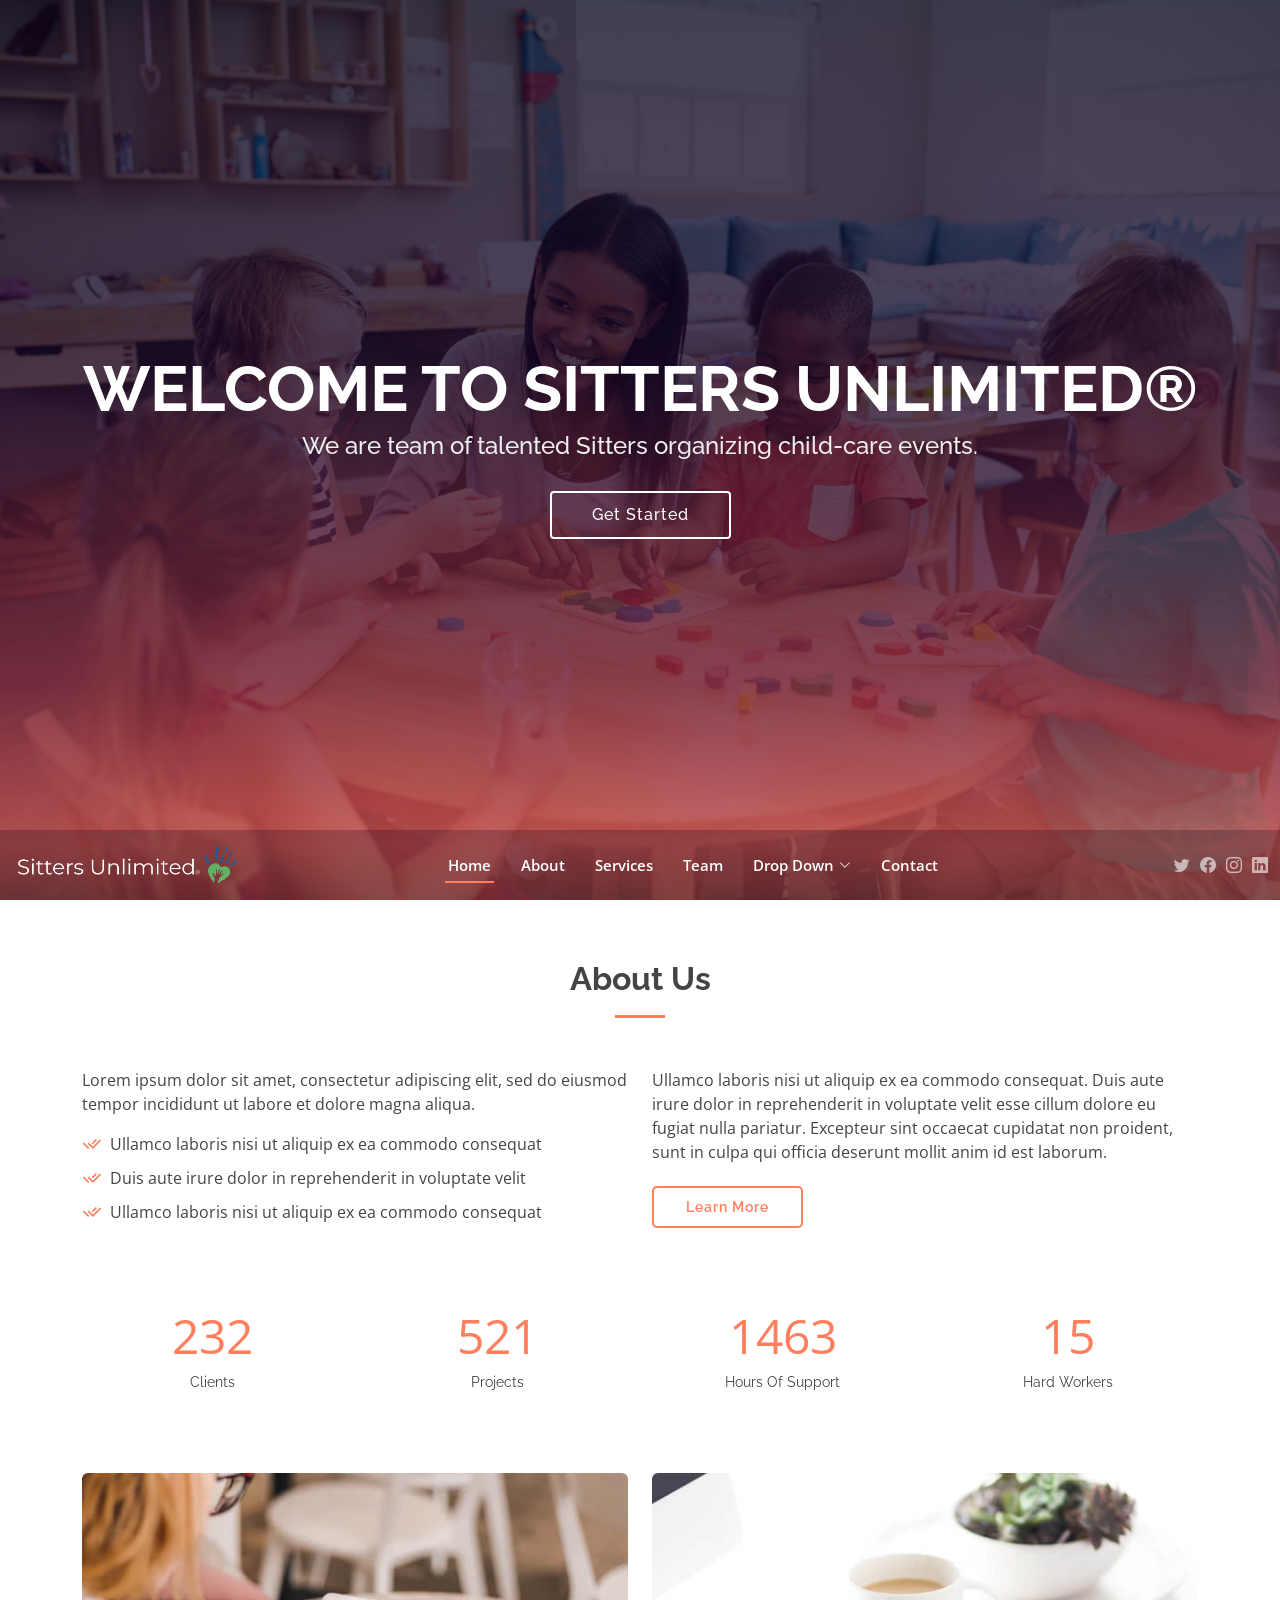
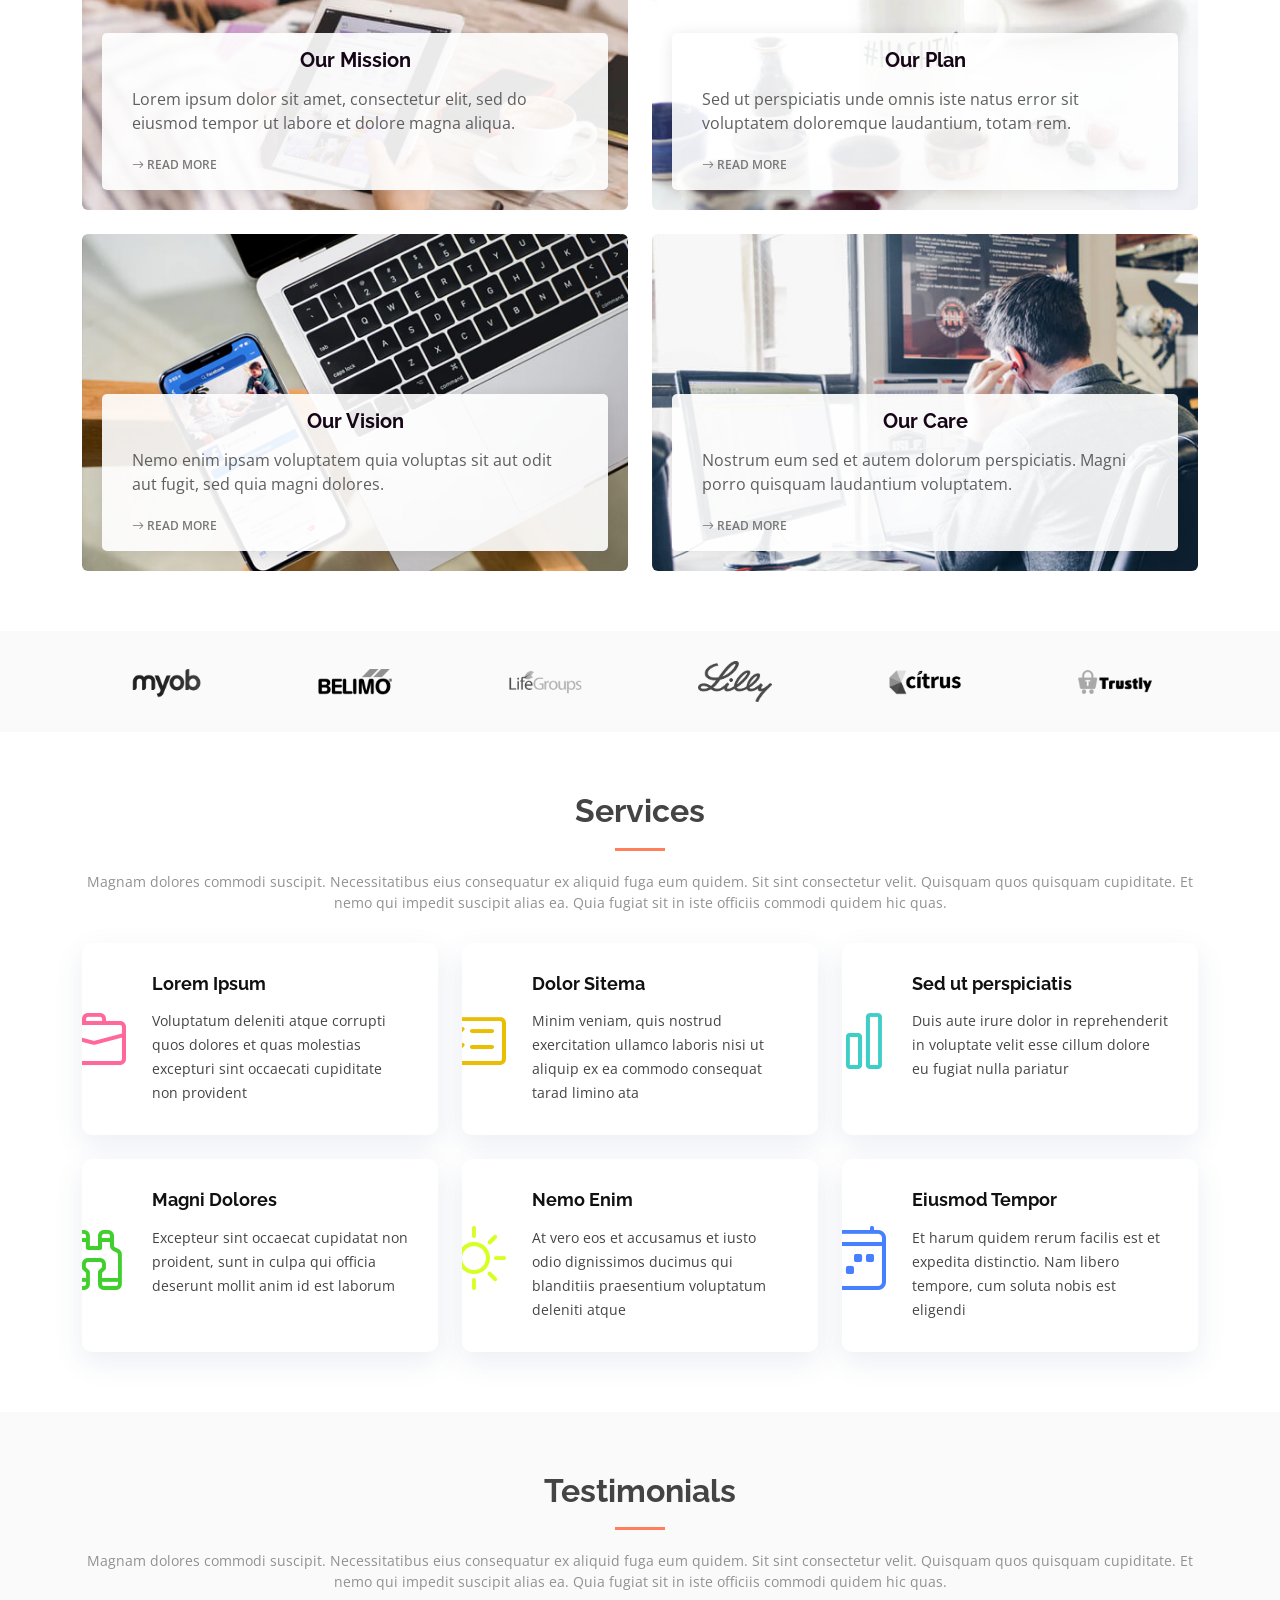
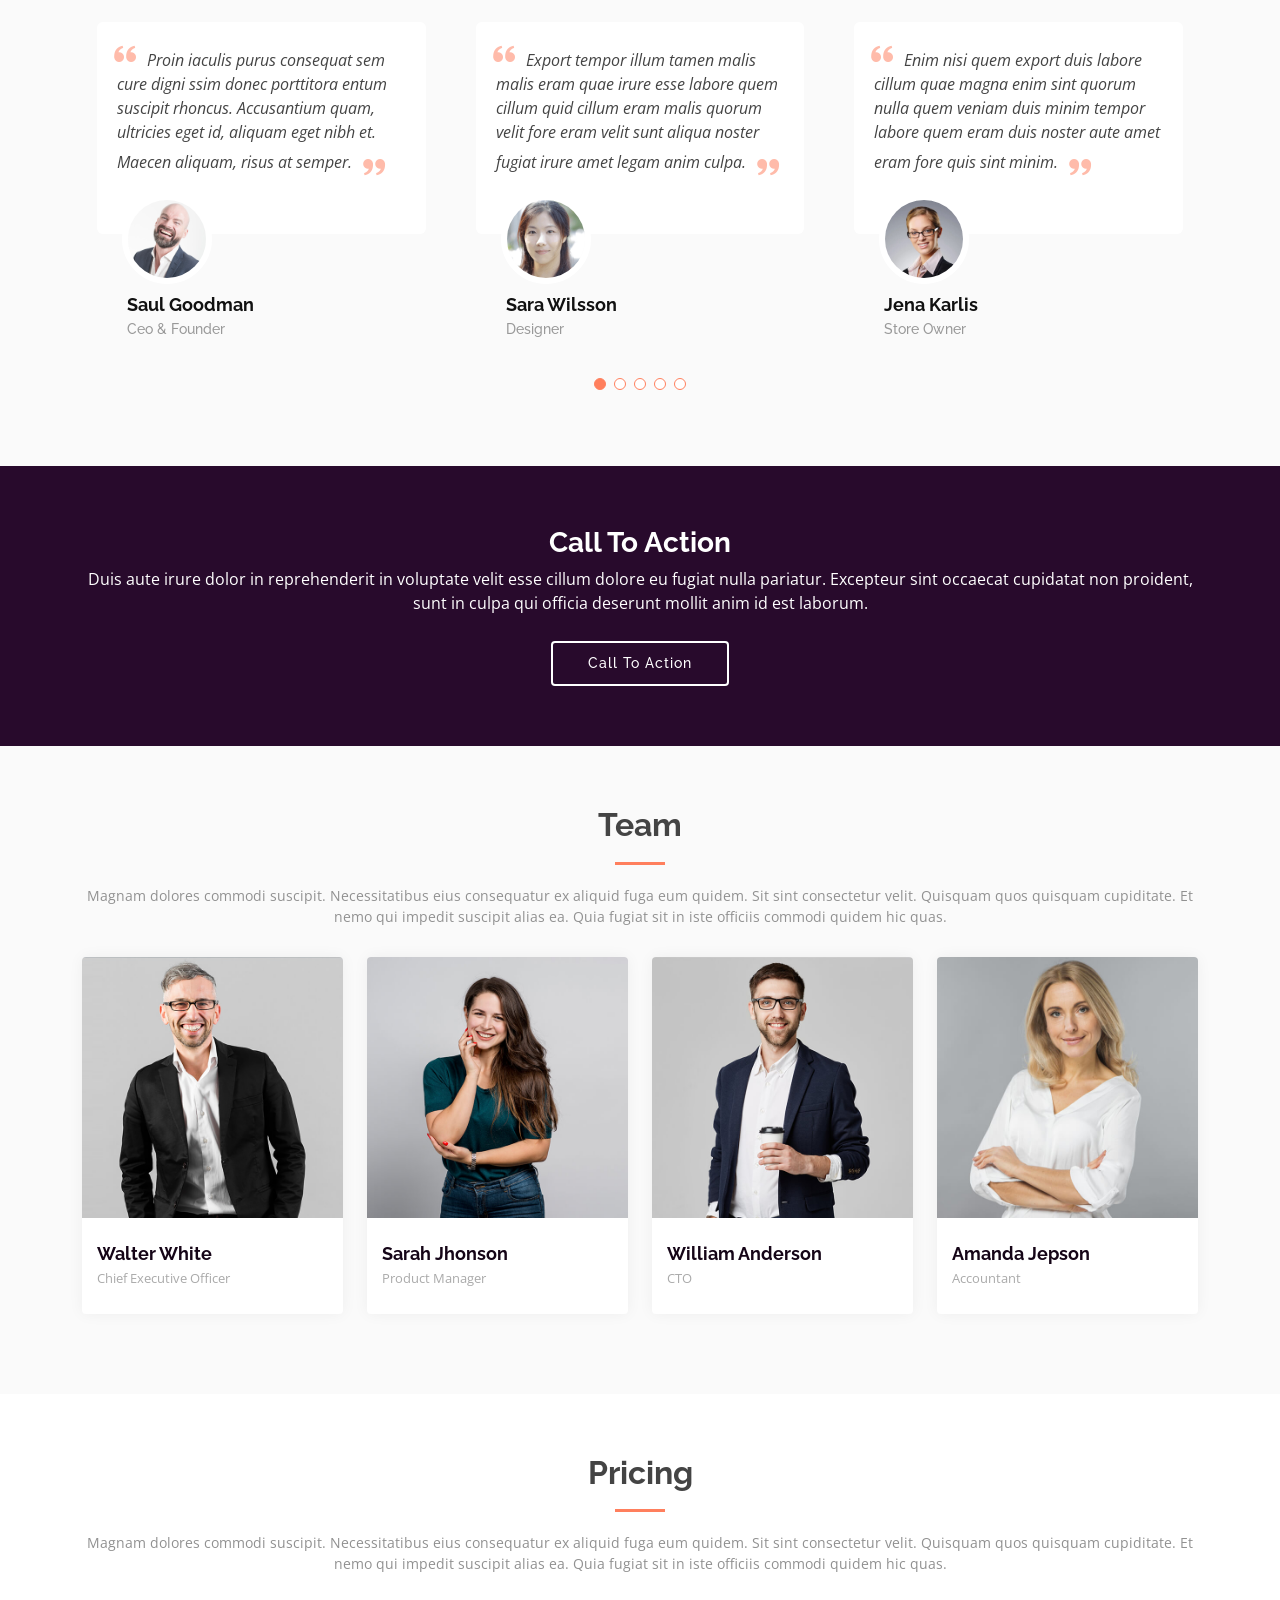
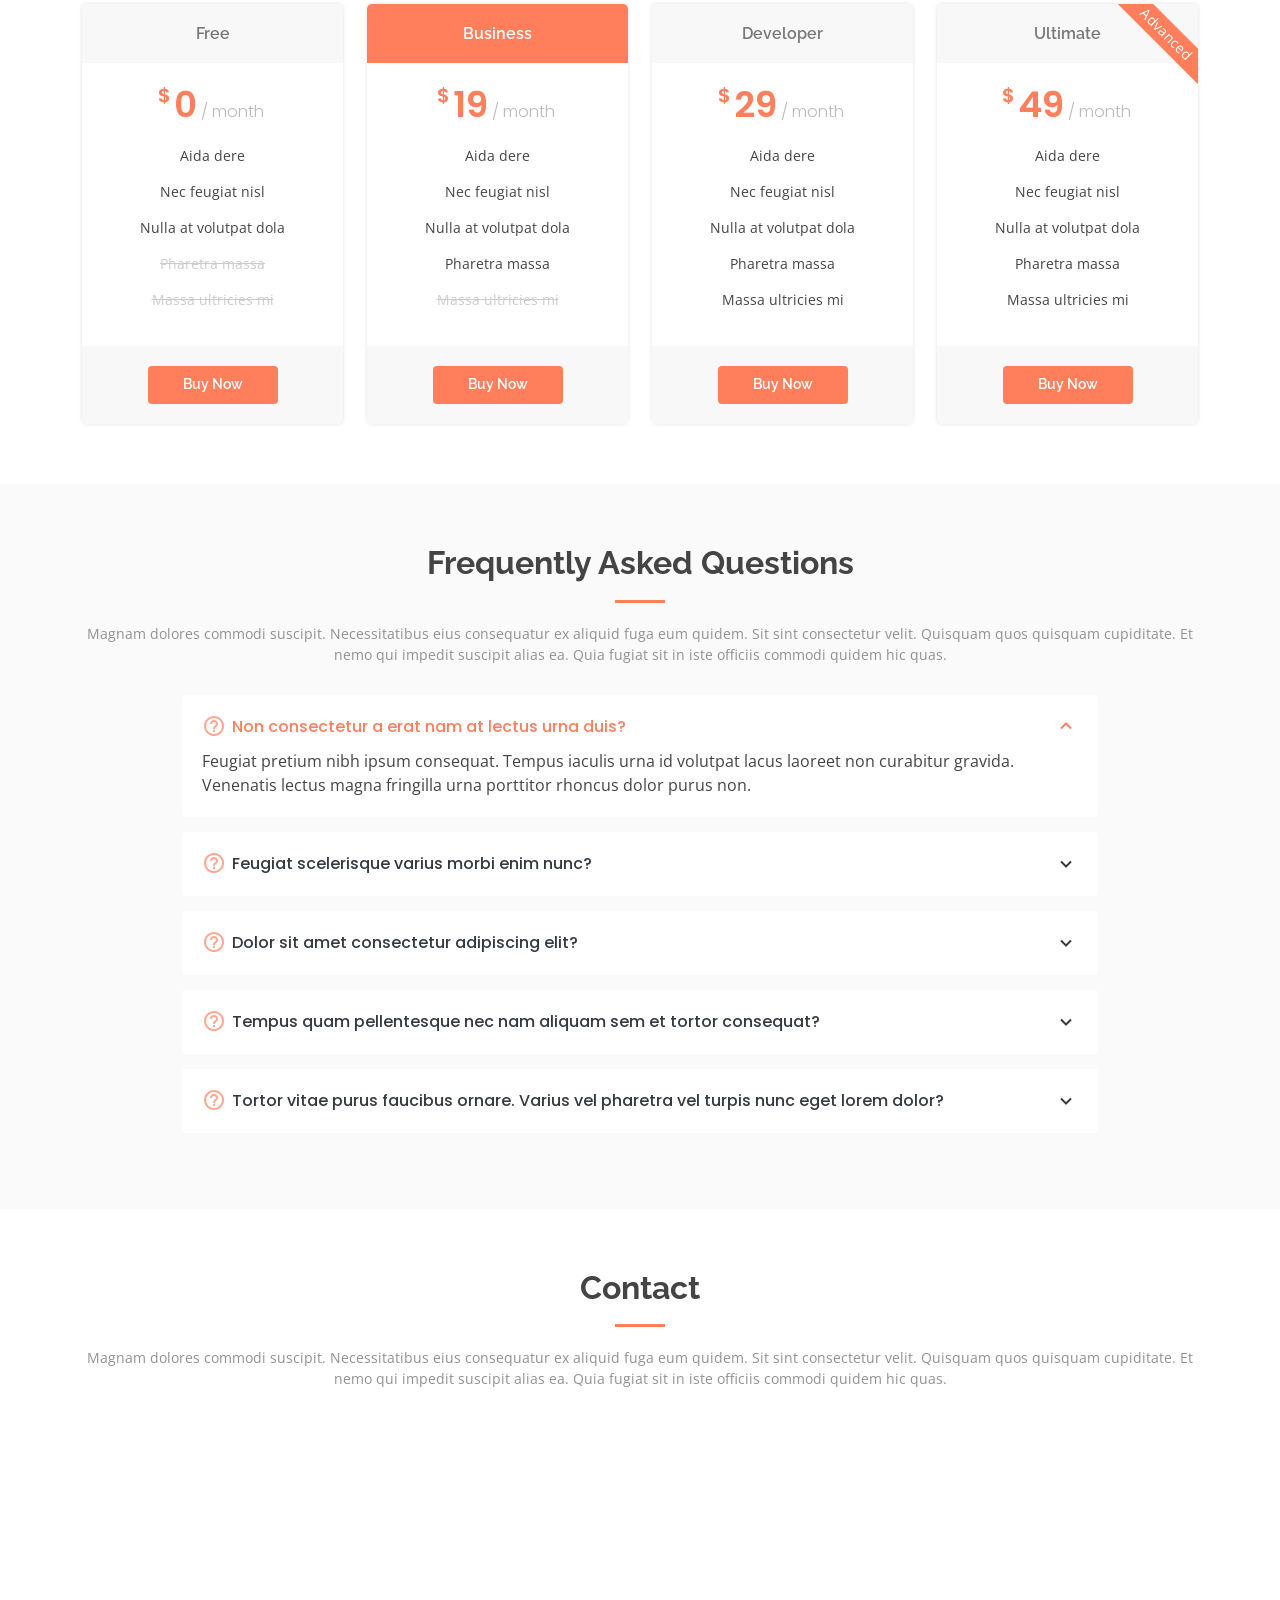
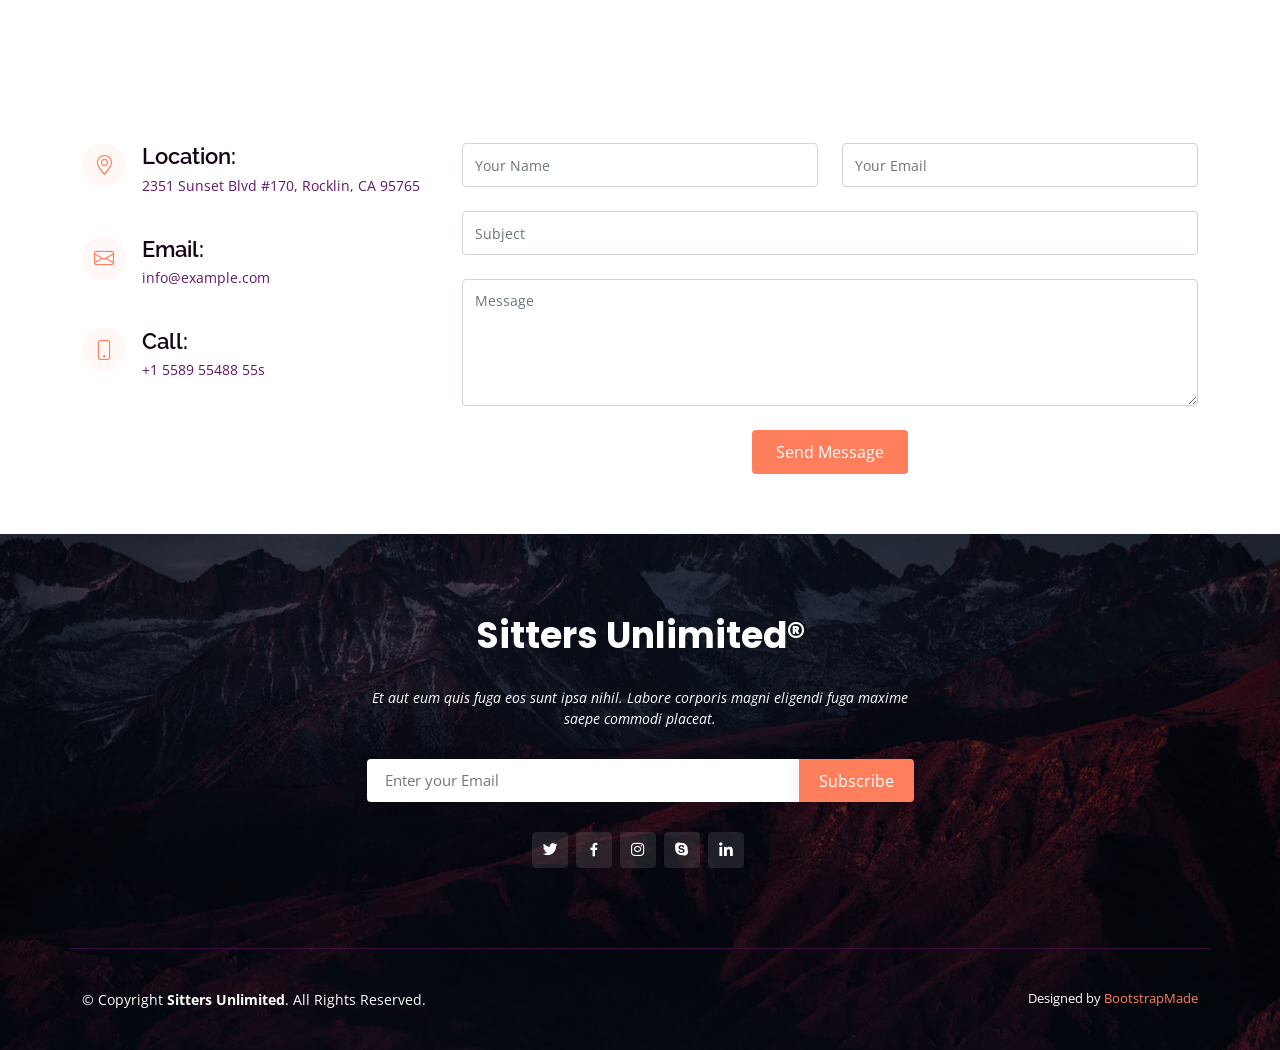
<file: index.html>
<!DOCTYPE html>
<html lang="en">

<head>
  <meta charset="utf-8">
  <meta content="width=device-width, initial-scale=1.0" name="viewport">

  <title>Valera Bootstrap Template - Index</title>
  <meta content="" name="description">
  <meta content="" name="keywords">

  <!-- Favicons -->
  <link href="assets/img/favicon.png" rel="icon">
  <link href="assets/img/apple-touch-icon.png" rel="apple-touch-icon">

  <!-- Google Fonts -->
  <link href="https://fonts.googleapis.com/css?family=Open+Sans:300,300i,400,400i,600,600i,700,700i|Raleway:300,300i,400,400i,500,500i,600,600i,700,700i|Poppins:300,300i,400,400i,500,500i,600,600i,700,700i" rel="stylesheet">

  <!-- Vendor CSS Files -->
  <link href="assets/vendor/bootstrap/css/bootstrap.min.css" rel="stylesheet">
  <link href="assets/vendor/bootstrap-icons/bootstrap-icons.css" rel="stylesheet">
  <link href="assets/vendor/boxicons/css/boxicons.min.css" rel="stylesheet">
  <link href="assets/vendor/glightbox/css/glightbox.min.css" rel="stylesheet">
  <link href="assets/vendor/remixicon/remixicon.css" rel="stylesheet">
  <link href="assets/vendor/swiper/swiper-bundle.min.css" rel="stylesheet">

  <!-- Template Main CSS File -->
  <link href="assets/css/style.css" rel="stylesheet">

  <!-- =======================================================
  * Template Name: Valera - v4.10.0
  * Template URL: https://bootstrapmade.com/valera-free-bootstrap-theme/
  * Author: BootstrapMade.com
  * License: https://bootstrapmade.com/license/
  ======================================================== -->
</head>

<body>

  <!-- ======= Hero Section ======= -->
  <section id="hero">
    <div class="hero-container">
      <h1>Welcome to Sitters Unlimited®</h1>
      <h2>We are team of talented Sitters organizing child-care events.</h2>
      <a href="#about" class="btn-get-started scrollto">Get Started</a>
    </div>
  </section><!-- End Hero -->

  <!-- ======= Header ======= -->
  <header id="header" class="d-flex align-items-center ">
    <div class="container-fluid d-flex align-items-center justify-content-lg-between">

      <!--<h2 class="logo me-auto me-lg-0"><a href="index.html">Sitters Unlimited®</a></h2> -->
      <!-- Uncomment below if you prefer to use an image logo -->
      <a href="index.html" class="logo me-auto me-lg-0"><img src="assets/img/logo.png" alt="" class="img-fluid"></a>

      <nav id="navbar" class="navbar order-last order-lg-0">
        <ul>
          <li><a class="nav-link scrollto active" href="#hero">Home</a></li>
          <li><a class="nav-link scrollto" href="#about">About</a></li>
          <li><a class="nav-link scrollto" href="#services">Services</a></li>
          <!--<li><a class="nav-link scrollto " href="#portfolio">Portfolio</a></li>-->
          <li><a class="nav-link scrollto" href="#team">Team</a></li>
          <li class="dropdown"><a href="#"><span>Drop Down</span> <i class="bi bi-chevron-down"></i></a>
            <ul>
              <li><a href="#">Drop Down 1</a></li>
              <li class="dropdown"><a href="#"><span>Deep Drop Down</span> <i class="bi bi-chevron-right"></i></a>
                <ul>
                  <li><a href="#">Deep Drop Down 1</a></li>
                  <li><a href="#">Deep Drop Down 2</a></li>
                  <li><a href="#">Deep Drop Down 3</a></li>
                  <li><a href="#">Deep Drop Down 4</a></li>
                  <li><a href="#">Deep Drop Down 5</a></li>
                </ul>
              </li>
              <li><a href="#">Drop Down 2</a></li>
              <li><a href="#">Drop Down 3</a></li>
              <li><a href="#">Drop Down 4</a></li>
            </ul>
          </li>
          <li><a class="nav-link scrollto" href="#contact">Contact</a></li>
        </ul>
        <i class="bi bi-list mobile-nav-toggle"></i>
      </nav><!-- .navbar -->

      <div class="header-social-links d-flex align-items-center">
        <a href="#" class="twitter"><i class="bi bi-twitter"></i></a>
        <a href="#" class="facebook"><i class="bi bi-facebook"></i></a>
        <a href="#" class="instagram"><i class="bi bi-instagram"></i></a>
        <a href="#" class="linkedin"><i class="bi bi-linkedin"></i></i></a>
      </div>

    </div>
  </header><!-- End Header -->

  <main id="main">

    <!-- ======= About Section ======= -->
    <section id="about" class="about">
      <div class="container">

        <div class="section-title">
          <h2>About Us</h2>
        </div>

        <div class="row content">
          <div class="col-lg-6">
            <p>
              Lorem ipsum dolor sit amet, consectetur adipiscing elit, sed do eiusmod tempor incididunt ut labore et dolore
              magna aliqua.
            </p>
            <ul>
              <li><i class="ri-check-double-line"></i> Ullamco laboris nisi ut aliquip ex ea commodo consequat</li>
              <li><i class="ri-check-double-line"></i> Duis aute irure dolor in reprehenderit in voluptate velit</li>
              <li><i class="ri-check-double-line"></i> Ullamco laboris nisi ut aliquip ex ea commodo consequat</li>
            </ul>
          </div>
          <div class="col-lg-6 pt-4 pt-lg-0">
            <p>
              Ullamco laboris nisi ut aliquip ex ea commodo consequat. Duis aute irure dolor in reprehenderit in voluptate
              velit esse cillum dolore eu fugiat nulla pariatur. Excepteur sint occaecat cupidatat non proident, sunt in
              culpa qui officia deserunt mollit anim id est laborum.
            </p>
            <a href="#" class="btn-learn-more">Learn More</a>
          </div>
        </div>

      </div>
    </section><!-- End About Section -->

    <!-- ======= Counts Section ======= -->
    <section id="counts" class="counts">
      <div class="container">

        <div class="row counters">

          <div class="col-lg-3 col-6 text-center">
            <span data-purecounter-start="0" data-purecounter-end="232" data-purecounter-duration="1" class="purecounter"></span>
            <p>Clients</p>
          </div>

          <div class="col-lg-3 col-6 text-center">
            <span data-purecounter-start="0" data-purecounter-end="521" data-purecounter-duration="1" class="purecounter"></span>
            <p>Projects</p>
          </div>

          <div class="col-lg-3 col-6 text-center">
            <span data-purecounter-start="0" data-purecounter-end="1463" data-purecounter-duration="1" class="purecounter"></span>
            <p>Hours Of Support</p>
          </div>

          <div class="col-lg-3 col-6 text-center">
            <span data-purecounter-start="0" data-purecounter-end="15" data-purecounter-duration="1" class="purecounter"></span>
            <p>Hard Workers</p>
          </div>

        </div>

      </div>
    </section><!-- End Counts Section -->

    <!-- ======= Our Values Section ======= -->
    <section id="our-values" class="our-values">
      <div class="container">

        <div class="row">
          <div class="col-md-6 d-flex align-items-stretch">
            <div class="card" style='background-image: url("assets/img/our-values-1.jpg");'>
              <div class="card-body">
                <h5 class="card-title"><a href="">Our Mission</a></h5>
                <p class="card-text">Lorem ipsum dolor sit amet, consectetur elit, sed do eiusmod tempor ut labore et dolore magna aliqua.</p>
                <div class="read-more"><a href="#"><i class="bi bi-arrow-right"></i> Read More</a></div>
              </div>
            </div>
          </div>
          <div class="col-md-6 d-flex align-items-stretch mt-4 mt-md-0">
            <div class="card" style='background-image: url("assets/img/our-values-2.jpg");'>
              <div class="card-body">
                <h5 class="card-title"><a href="">Our Plan</a></h5>
                <p class="card-text">Sed ut perspiciatis unde omnis iste natus error sit voluptatem doloremque laudantium, totam rem.</p>
                <div class="read-more"><a href="#"><i class="bi bi-arrow-right"></i> Read More</a></div>
              </div>
            </div>

          </div>
          <div class="col-md-6 d-flex align-items-stretch mt-4">
            <div class="card" style='background-image: url("assets/img/our-values-3.jpg");'>
              <div class="card-body">
                <h5 class="card-title"><a href="">Our Vision</a></h5>
                <p class="card-text">Nemo enim ipsam voluptatem quia voluptas sit aut odit aut fugit, sed quia magni dolores.</p>
                <div class="read-more"><a href="#"><i class="bi bi-arrow-right"></i> Read More</a></div>
              </div>
            </div>
          </div>
          <div class="col-md-6 d-flex align-items-stretch mt-4">
            <div class="card" style='background-image: url("assets/img/our-values-4.jpg");'>
              <div class="card-body">
                <h5 class="card-title"><a href="">Our Care</a></h5>
                <p class="card-text">Nostrum eum sed et autem dolorum perspiciatis. Magni porro quisquam laudantium voluptatem.</p>
                <div class="read-more"><a href="#"><i class="bi bi-arrow-right"></i> Read More</a></div>
              </div>
            </div>
          </div>
        </div>

      </div>
    </section><!-- End Our Values Section -->

    <!-- ======= Clients Section ======= -->
    <section id="clients" class="clients section-bg">
      <div class="container">

        <div class="row">

          <div class="col-lg-2 col-md-4 col-6 d-flex align-items-center justify-content-center">
            <img src="assets/img/clients/client-1.png" class="img-fluid" alt="">
          </div>

          <div class="col-lg-2 col-md-4 col-6 d-flex align-items-center justify-content-center">
            <img src="assets/img/clients/client-2.png" class="img-fluid" alt="">
          </div>

          <div class="col-lg-2 col-md-4 col-6 d-flex align-items-center justify-content-center">
            <img src="assets/img/clients/client-3.png" class="img-fluid" alt="">
          </div>

          <div class="col-lg-2 col-md-4 col-6 d-flex align-items-center justify-content-center">
            <img src="assets/img/clients/client-4.png" class="img-fluid" alt="">
          </div>

          <div class="col-lg-2 col-md-4 col-6 d-flex align-items-center justify-content-center">
            <img src="assets/img/clients/client-5.png" class="img-fluid" alt="">
          </div>

          <div class="col-lg-2 col-md-4 col-6 d-flex align-items-center justify-content-center">
            <img src="assets/img/clients/client-6.png" class="img-fluid" alt="">
          </div>

        </div>

      </div>
    </section><!-- End Clients Section -->

    <!-- ======= Services Section ======= -->
    <section id="services" class="services">
      <div class="container">

        <div class="section-title">
          <h2>Services</h2>
          <p>Magnam dolores commodi suscipit. Necessitatibus eius consequatur ex aliquid fuga eum quidem. Sit sint consectetur velit. Quisquam quos quisquam cupiditate. Et nemo qui impedit suscipit alias ea. Quia fugiat sit in iste officiis commodi quidem hic quas.</p>
        </div>

        <div class="row">
          <div class="col-lg-4 col-md-6">
            <div class="icon-box">
              <div class="icon"><i class="bi bi-briefcase" style="color: #ff689b;"></i></div>
              <h4 class="title"><a href="">Lorem Ipsum</a></h4>
              <p class="description">Voluptatum deleniti atque corrupti quos dolores et quas molestias excepturi sint occaecati cupiditate non provident</p>
            </div>
          </div>
          <div class="col-lg-4 col-md-6 mt-4 mt-md-0">
            <div class="icon-box">
              <div class="icon"><i class="bi bi-card-checklist" style="color: #e9bf06;"></i></div>
              <h4 class="title"><a href="">Dolor Sitema</a></h4>
              <p class="description">Minim veniam, quis nostrud exercitation ullamco laboris nisi ut aliquip ex ea commodo consequat tarad limino ata</p>
            </div>
          </div>

          <div class="col-lg-4 col-md-6 mt-4 mt-lg-0">
            <div class="icon-box">
              <div class="icon"><i class="bi bi-bar-chart" style="color: #3fcdc7;"></i></div>
              <h4 class="title"><a href="">Sed ut perspiciatis</a></h4>
              <p class="description">Duis aute irure dolor in reprehenderit in voluptate velit esse cillum dolore eu fugiat nulla pariatur</p>
            </div>
          </div>
          <div class="col-lg-4 col-md-6 mt-4">
            <div class="icon-box">
              <div class="icon"><i class="bi bi-binoculars" style="color:#41cf2e;"></i></div>
              <h4 class="title"><a href="">Magni Dolores</a></h4>
              <p class="description">Excepteur sint occaecat cupidatat non proident, sunt in culpa qui officia deserunt mollit anim id est laborum</p>
            </div>
          </div>

          <div class="col-lg-4 col-md-6 mt-4">
            <div class="icon-box">
              <div class="icon"><i class="bi bi-brightness-high" style="color: #d6ff22;"></i></div>
              <h4 class="title"><a href="">Nemo Enim</a></h4>
              <p class="description">At vero eos et accusamus et iusto odio dignissimos ducimus qui blanditiis praesentium voluptatum deleniti atque</p>
            </div>
          </div>
          <div class="col-lg-4 col-md-6 mt-4">
            <div class="icon-box">
              <div class="icon"><i class="bi bi-calendar4-week" style="color: #4680ff;"></i></div>
              <h4 class="title"><a href="">Eiusmod Tempor</a></h4>
              <p class="description">Et harum quidem rerum facilis est et expedita distinctio. Nam libero tempore, cum soluta nobis est eligendi</p>
            </div>
          </div>
        </div>

      </div>
    </section><!-- End Services Section -->

    <!-- ======= Testimonials Section ======= -->
    <section id="testimonials" class="testimonials section-bg">
      <div class="container">

        <div class="section-title">
          <h2>Testimonials</h2>
          <p>Magnam dolores commodi suscipit. Necessitatibus eius consequatur ex aliquid fuga eum quidem. Sit sint consectetur velit. Quisquam quos quisquam cupiditate. Et nemo qui impedit suscipit alias ea. Quia fugiat sit in iste officiis commodi quidem hic quas.</p>
        </div>

        <div class="testimonials-slider swiper" data-aos="fade-up" data-aos-delay="100">
          <div class="swiper-wrapper">

            <div class="swiper-slide">
              <div class="testimonial-item">
                <p>
                  <i class="bx bxs-quote-alt-left quote-icon-left"></i>
                  Proin iaculis purus consequat sem cure digni ssim donec porttitora entum suscipit rhoncus. Accusantium quam, ultricies eget id, aliquam eget nibh et. Maecen aliquam, risus at semper.
                  <i class="bx bxs-quote-alt-right quote-icon-right"></i>
                </p>
                <img src="assets/img/testimonials/testimonials-1.jpg" class="testimonial-img" alt="">
                <h3>Saul Goodman</h3>
                <h4>Ceo &amp; Founder</h4>
              </div>
            </div><!-- End testimonial item -->

            <div class="swiper-slide">
              <div class="testimonial-item">
                <p>
                  <i class="bx bxs-quote-alt-left quote-icon-left"></i>
                  Export tempor illum tamen malis malis eram quae irure esse labore quem cillum quid cillum eram malis quorum velit fore eram velit sunt aliqua noster fugiat irure amet legam anim culpa.
                  <i class="bx bxs-quote-alt-right quote-icon-right"></i>
                </p>
                <img src="assets/img/testimonials/testimonials-2.jpg" class="testimonial-img" alt="">
                <h3>Sara Wilsson</h3>
                <h4>Designer</h4>
              </div>
            </div><!-- End testimonial item -->

            <div class="swiper-slide">
              <div class="testimonial-item">
                <p>
                  <i class="bx bxs-quote-alt-left quote-icon-left"></i>
                  Enim nisi quem export duis labore cillum quae magna enim sint quorum nulla quem veniam duis minim tempor labore quem eram duis noster aute amet eram fore quis sint minim.
                  <i class="bx bxs-quote-alt-right quote-icon-right"></i>
                </p>
                <img src="assets/img/testimonials/testimonials-3.jpg" class="testimonial-img" alt="">
                <h3>Jena Karlis</h3>
                <h4>Store Owner</h4>
              </div>
            </div><!-- End testimonial item -->

            <div class="swiper-slide">
              <div class="testimonial-item">
                <p>
                  <i class="bx bxs-quote-alt-left quote-icon-left"></i>
                  Fugiat enim eram quae cillum dolore dolor amet nulla culpa multos export minim fugiat minim velit minim dolor enim duis veniam ipsum anim magna sunt elit fore quem dolore labore illum veniam.
                  <i class="bx bxs-quote-alt-right quote-icon-right"></i>
                </p>
                <img src="assets/img/testimonials/testimonials-4.jpg" class="testimonial-img" alt="">
                <h3>Matt Brandon</h3>
                <h4>Freelancer</h4>
              </div>
            </div><!-- End testimonial item -->

            <div class="swiper-slide">
              <div class="testimonial-item">
                <p>
                  <i class="bx bxs-quote-alt-left quote-icon-left"></i>
                  Quis quorum aliqua sint quem legam fore sunt eram irure aliqua veniam tempor noster veniam enim culpa labore duis sunt culpa nulla illum cillum fugiat legam esse veniam culpa fore nisi cillum quid.
                  <i class="bx bxs-quote-alt-right quote-icon-right"></i>
                </p>
                <img src="assets/img/testimonials/testimonials-5.jpg" class="testimonial-img" alt="">
                <h3>John Larson</h3>
                <h4>Entrepreneur</h4>
              </div>
            </div><!-- End testimonial item -->

          </div>
          <div class="swiper-pagination"></div>
        </div>

      </div>
    </section><!-- End Testimonials Section -->

    <!-- ======= Cta Section ======= -->
    <section id="cta" class="cta">
      <div class="container">

        <div class="text-center">
          <h3>Call To Action</h3>
          <p> Duis aute irure dolor in reprehenderit in voluptate velit esse cillum dolore eu fugiat nulla pariatur. Excepteur sint occaecat cupidatat non proident, sunt in culpa qui officia deserunt mollit anim id est laborum.</p>
          <a class="cta-btn" href="#">Call To Action</a>
        </div>

      </div>
    </section><!-- End Cta Section -->

    <!-- ======= Portfolio Section =======
    <section id="portfolio" class="portfolio">
      <div class="container">

        <div class="section-title">
          <h2>Portfolio</h2>
          <p>Magnam dolores commodi suscipit. Necessitatibus eius consequatur ex aliquid fuga eum quidem. Sit sint consectetur velit. Quisquam quos quisquam cupiditate. Et nemo qui impedit suscipit alias ea. Quia fugiat sit in iste officiis commodi quidem hic quas.</p>
        </div>

        <ul id="portfolio-flters" class="d-flex justify-content-center">
          <li data-filter="*" class="filter-active">All</li>
          <li data-filter=".filter-app">App</li>
          <li data-filter=".filter-card">Card</li>
          <li data-filter=".filter-web">Web</li>
        </ul>

        <div class="row portfolio-container">

          <div class="col-lg-4 col-md-6 portfolio-item filter-app">
            <div class="portfolio-img"><img src="assets/img/portfolio/portfolio-1.jpg" class="img-fluid" alt=""></div>
            <div class="portfolio-info">
              <h4>App 1</h4>
              <p>App</p>
              <a href="assets/img/portfolio/portfolio-1.jpg" data-gallery="portfolioGallery" class="portfolio-lightbox preview-link" title="App 1"><i class="bx bx-plus"></i></a>
              <a href="portfolio-details.html" class="details-link" title="More Details"><i class="bx bx-link"></i></a>
            </div>
          </div>

          <div class="col-lg-4 col-md-6 portfolio-item filter-web">
            <div class="portfolio-img"><img src="assets/img/portfolio/portfolio-2.jpg" class="img-fluid" alt=""></div>
            <div class="portfolio-info">
              <h4>Web 3</h4>
              <p>Web</p>
              <a href="assets/img/portfolio/portfolio-2.jpg" data-gallery="portfolioGallery" class="portfolio-lightbox preview-link" title="Web 3"><i class="bx bx-plus"></i></a>
              <a href="portfolio-details.html" class="details-link" title="More Details"><i class="bx bx-link"></i></a>
            </div>
          </div>

          <div class="col-lg-4 col-md-6 portfolio-item filter-app">
            <div class="portfolio-img"><img src="assets/img/portfolio/portfolio-3.jpg" class="img-fluid" alt=""></div>
            <div class="portfolio-info">
              <h4>App 2</h4>
              <p>App</p>
              <a href="assets/img/portfolio/portfolio-3.jpg" data-gallery="portfolioGallery" class="portfolio-lightbox preview-link" title="App 2"><i class="bx bx-plus"></i></a>
              <a href="portfolio-details.html" class="details-link" title="More Details"><i class="bx bx-link"></i></a>
            </div>
          </div>

          <div class="col-lg-4 col-md-6 portfolio-item filter-card">
            <div class="portfolio-img"><img src="assets/img/portfolio/portfolio-4.jpg" class="img-fluid" alt=""></div>
            <div class="portfolio-info">
              <h4>Card 2</h4>
              <p>Card</p>
              <a href="assets/img/portfolio/portfolio-4.jpg" data-gallery="portfolioGallery" class="portfolio-lightbox preview-link" title="Card 2"><i class="bx bx-plus"></i></a>
              <a href="portfolio-details.html" class="details-link" title="More Details"><i class="bx bx-link"></i></a>
            </div>
          </div>

          <div class="col-lg-4 col-md-6 portfolio-item filter-web">
            <div class="portfolio-img"><img src="assets/img/portfolio/portfolio-5.jpg" class="img-fluid" alt=""></div>
            <div class="portfolio-info">
              <h4>Web 2</h4>
              <p>Web</p>
              <a href="assets/img/portfolio/portfolio-5.jpg" data-gallery="portfolioGallery" class="portfolio-lightbox preview-link" title="Web 2"><i class="bx bx-plus"></i></a>
              <a href="portfolio-details.html" class="details-link" title="More Details"><i class="bx bx-link"></i></a>
            </div>
          </div>

          <div class="col-lg-4 col-md-6 portfolio-item filter-app">
            <div class="portfolio-img"><img src="assets/img/portfolio/portfolio-6.jpg" class="img-fluid" alt=""></div>
            <div class="portfolio-info">
              <h4>App 3</h4>
              <p>App</p>
              <a href="assets/img/portfolio/portfolio-6.jpg" data-gallery="portfolioGallery" class="portfolio-lightbox preview-link" title="App 3"><i class="bx bx-plus"></i></a>
              <a href="portfolio-details.html" class="details-link" title="More Details"><i class="bx bx-link"></i></a>
            </div>
          </div>

          <div class="col-lg-4 col-md-6 portfolio-item filter-card">
            <div class="portfolio-img"><img src="assets/img/portfolio/portfolio-7.jpg" class="img-fluid" alt=""></div>
            <div class="portfolio-info">
              <h4>Card 1</h4>
              <p>Card</p>
              <a href="assets/img/portfolio/portfolio-7.jpg" data-gallery="portfolioGallery" class="portfolio-lightbox preview-link" title="Card 1"><i class="bx bx-plus"></i></a>
              <a href="portfolio-details.html" class="details-link" title="More Details"><i class="bx bx-link"></i></a>
            </div>
          </div>

          <div class="col-lg-4 col-md-6 portfolio-item filter-card">
            <div class="portfolio-img"><img src="assets/img/portfolio/portfolio-8.jpg" class="img-fluid" alt=""></div>
            <div class="portfolio-info">
              <h4>Card 3</h4>
              <p>Card</p>
              <a href="assets/img/portfolio/portfolio-8.jpg" data-gallery="portfolioGallery" class="portfolio-lightbox preview-link" title="Card 3"><i class="bx bx-plus"></i></a>
              <a href="portfolio-details.html" class="details-link" title="More Details"><i class="bx bx-link"></i></a>
            </div>
          </div>

          <div class="col-lg-4 col-md-6 portfolio-item filter-web">
            <div class="portfolio-img"><img src="assets/img/portfolio/portfolio-9.jpg" class="img-fluid" alt=""></div>
            <div class="portfolio-info">
              <h4>Web 3</h4>
              <p>Web</p>
              <a href="assets/img/portfolio/portfolio-9.jpg" data-gallery="portfolioGallery" class="portfolio-lightbox preview-link" title="Web 3"><i class="bx bx-plus"></i></a>
              <a href="portfolio-details.html" class="details-link" title="More Details"><i class="bx bx-link"></i></a>
            </div>
          </div>

        </div>

      </div>
    </section>
     End Portfolio Section -->

    <!-- ======= Team Section ======= -->
    <section id="team" class="team section-bg">
      <div class="container">

        <div class="section-title">
          <h2>Team</h2>
          <p>Magnam dolores commodi suscipit. Necessitatibus eius consequatur ex aliquid fuga eum quidem. Sit sint consectetur velit. Quisquam quos quisquam cupiditate. Et nemo qui impedit suscipit alias ea. Quia fugiat sit in iste officiis commodi quidem hic quas.</p>
        </div>

        <div class="row">

          <div class="col-lg-3 col-md-6 d-flex align-items-stretch">
            <div class="member">
              <div class="member-img">
                <img src="assets/img/team/team-1.jpg" class="img-fluid" alt="">
                <div class="social">
                  <a href=""><i class="bi bi-twitter"></i></a>
                  <a href=""><i class="bi bi-facebook"></i></a>
                  <a href=""><i class="bi bi-instagram"></i></a>
                  <a href=""><i class="bi bi-linkedin"></i></a>
                </div>
              </div>
              <div class="member-info">
                <h4>Walter White</h4>
                <span>Chief Executive Officer</span>
              </div>
            </div>
          </div>

          <div class="col-lg-3 col-md-6 d-flex align-items-stretch">
            <div class="member">
              <div class="member-img">
                <img src="assets/img/team/team-2.jpg" class="img-fluid" alt="">
                <div class="social">
                  <a href=""><i class="bi bi-twitter"></i></a>
                  <a href=""><i class="bi bi-facebook"></i></a>
                  <a href=""><i class="bi bi-instagram"></i></a>
                  <a href=""><i class="bi bi-linkedin"></i></a>
                </div>
              </div>
              <div class="member-info">
                <h4>Sarah Jhonson</h4>
                <span>Product Manager</span>
              </div>
            </div>
          </div>

          <div class="col-lg-3 col-md-6 d-flex align-items-stretch">
            <div class="member">
              <div class="member-img">
                <img src="assets/img/team/team-3.jpg" class="img-fluid" alt="">
                <div class="social">
                  <a href=""><i class="bi bi-twitter"></i></a>
                  <a href=""><i class="bi bi-facebook"></i></a>
                  <a href=""><i class="bi bi-instagram"></i></a>
                  <a href=""><i class="bi bi-linkedin"></i></a>
                </div>
              </div>
              <div class="member-info">
                <h4>William Anderson</h4>
                <span>CTO</span>
              </div>
            </div>
          </div>

          <div class="col-lg-3 col-md-6 d-flex align-items-stretch">
            <div class="member">
              <div class="member-img">
                <img src="assets/img/team/team-4.jpg" class="img-fluid" alt="">
                <div class="social">
                  <a href=""><i class="bi bi-twitter"></i></a>
                  <a href=""><i class="bi bi-facebook"></i></a>
                  <a href=""><i class="bi bi-instagram"></i></a>
                  <a href=""><i class="bi bi-linkedin"></i></a>
                </div>
              </div>
              <div class="member-info">
                <h4>Amanda Jepson</h4>
                <span>Accountant</span>
              </div>
            </div>
          </div>

        </div>

      </div>
    </section><!-- End Team Section -->

    <!-- ======= Pricing Section ======= -->
    <section id="pricing" class="pricing">
      <div class="container">

        <div class="section-title">
          <h2>Pricing</h2>
          <p>Magnam dolores commodi suscipit. Necessitatibus eius consequatur ex aliquid fuga eum quidem. Sit sint consectetur velit. Quisquam quos quisquam cupiditate. Et nemo qui impedit suscipit alias ea. Quia fugiat sit in iste officiis commodi quidem hic quas.</p>
        </div>

        <div class="row">

          <div class="col-lg-3 col-md-6">
            <div class="box">
              <h3>Free</h3>
              <h4><sup>$</sup>0<span> / month</span></h4>
              <ul>
                <li>Aida dere</li>
                <li>Nec feugiat nisl</li>
                <li>Nulla at volutpat dola</li>
                <li class="na">Pharetra massa</li>
                <li class="na">Massa ultricies mi</li>
              </ul>
              <div class="btn-wrap">
                <a href="#" class="btn-buy">Buy Now</a>
              </div>
            </div>
          </div>

          <div class="col-lg-3 col-md-6 mt-4 mt-md-0">
            <div class="box featured">
              <h3>Business</h3>
              <h4><sup>$</sup>19<span> / month</span></h4>
              <ul>
                <li>Aida dere</li>
                <li>Nec feugiat nisl</li>
                <li>Nulla at volutpat dola</li>
                <li>Pharetra massa</li>
                <li class="na">Massa ultricies mi</li>
              </ul>
              <div class="btn-wrap">
                <a href="#" class="btn-buy">Buy Now</a>
              </div>
            </div>
          </div>

          <div class="col-lg-3 col-md-6 mt-4 mt-lg-0">
            <div class="box">
              <h3>Developer</h3>
              <h4><sup>$</sup>29<span> / month</span></h4>
              <ul>
                <li>Aida dere</li>
                <li>Nec feugiat nisl</li>
                <li>Nulla at volutpat dola</li>
                <li>Pharetra massa</li>
                <li>Massa ultricies mi</li>
              </ul>
              <div class="btn-wrap">
                <a href="#" class="btn-buy">Buy Now</a>
              </div>
            </div>
          </div>

          <div class="col-lg-3 col-md-6 mt-4 mt-lg-0">
            <div class="box">
              <span class="advanced">Advanced</span>
              <h3>Ultimate</h3>
              <h4><sup>$</sup>49<span> / month</span></h4>
              <ul>
                <li>Aida dere</li>
                <li>Nec feugiat nisl</li>
                <li>Nulla at volutpat dola</li>
                <li>Pharetra massa</li>
                <li>Massa ultricies mi</li>
              </ul>
              <div class="btn-wrap">
                <a href="#" class="btn-buy">Buy Now</a>
              </div>
            </div>
          </div>

        </div>

      </div>
    </section><!-- End Pricing Section -->

    <!-- ======= Frequently Asked Questions Section ======= -->
    <section id="faq" class="faq section-bg">
      <div class="container">

        <div class="section-title">
          <h2>Frequently Asked Questions</h2>
          <p>Magnam dolores commodi suscipit. Necessitatibus eius consequatur ex aliquid fuga eum quidem. Sit sint consectetur velit. Quisquam quos quisquam cupiditate. Et nemo qui impedit suscipit alias ea. Quia fugiat sit in iste officiis commodi quidem hic quas.</p>
        </div>

        <div class="faq-list">
          <ul>
            <li data-aos="fade-up">
              <i class="bx bx-help-circle icon-help"></i> <a data-bs-toggle="collapse" class="collapse" data-bs-target="#faq-list-1">Non consectetur a erat nam at lectus urna duis? <i class="bx bx-chevron-down icon-show"></i><i class="bx bx-chevron-up icon-close"></i></a>
              <div id="faq-list-1" class="collapse show" data-bs-parent=".faq-list">
                <p>
                  Feugiat pretium nibh ipsum consequat. Tempus iaculis urna id volutpat lacus laoreet non curabitur gravida. Venenatis lectus magna fringilla urna porttitor rhoncus dolor purus non.
                </p>
              </div>
            </li>

            <li data-aos="fade-up" data-aos-delay="100">
              <i class="bx bx-help-circle icon-help"></i> <a data-bs-toggle="collapse" data-bs-target="#faq-list-2" class="collapsed">Feugiat scelerisque varius morbi enim nunc? <i class="bx bx-chevron-down icon-show"></i><i class="bx bx-chevron-up icon-close"></i></a>
              <div id="faq-list-2" class="collapse" data-bs-parent=".faq-list">
                <p>
                  Dolor sit amet consectetur adipiscing elit pellentesque habitant morbi. Id interdum velit laoreet id donec ultrices. Fringilla phasellus faucibus scelerisque eleifend donec pretium. Est pellentesque elit ullamcorper dignissim. Mauris ultrices eros in cursus turpis massa tincidunt dui.
                </p>
              </div>
            </li>

            <li data-aos="fade-up" data-aos-delay="200">
              <i class="bx bx-help-circle icon-help"></i> <a data-bs-toggle="collapse" data-bs-target="#faq-list-3" class="collapsed">Dolor sit amet consectetur adipiscing elit? <i class="bx bx-chevron-down icon-show"></i><i class="bx bx-chevron-up icon-close"></i></a>
              <div id="faq-list-3" class="collapse" data-bs-parent=".faq-list">
                <p>
                  Eleifend mi in nulla posuere sollicitudin aliquam ultrices sagittis orci. Faucibus pulvinar elementum integer enim. Sem nulla pharetra diam sit amet nisl suscipit. Rutrum tellus pellentesque eu tincidunt. Lectus urna duis convallis convallis tellus. Urna molestie at elementum eu facilisis sed odio morbi quis
                </p>
              </div>
            </li>

            <li data-aos="fade-up" data-aos-delay="300">
              <i class="bx bx-help-circle icon-help"></i> <a data-bs-toggle="collapse" data-bs-target="#faq-list-4" class="collapsed">Tempus quam pellentesque nec nam aliquam sem et tortor consequat? <i class="bx bx-chevron-down icon-show"></i><i class="bx bx-chevron-up icon-close"></i></a>
              <div id="faq-list-4" class="collapse" data-bs-parent=".faq-list">
                <p>
                  Molestie a iaculis at erat pellentesque adipiscing commodo. Dignissim suspendisse in est ante in. Nunc vel risus commodo viverra maecenas accumsan. Sit amet nisl suscipit adipiscing bibendum est. Purus gravida quis blandit turpis cursus in.
                </p>
              </div>
            </li>

            <li data-aos="fade-up" data-aos-delay="400">
              <i class="bx bx-help-circle icon-help"></i> <a data-bs-toggle="collapse" data-bs-target="#faq-list-5" class="collapsed">Tortor vitae purus faucibus ornare. Varius vel pharetra vel turpis nunc eget lorem dolor? <i class="bx bx-chevron-down icon-show"></i><i class="bx bx-chevron-up icon-close"></i></a>
              <div id="faq-list-5" class="collapse" data-bs-parent=".faq-list">
                <p>
                  Laoreet sit amet cursus sit amet dictum sit amet justo. Mauris vitae ultricies leo integer malesuada nunc vel. Tincidunt eget nullam non nisi est sit amet. Turpis nunc eget lorem dolor sed. Ut venenatis tellus in metus vulputate eu scelerisque.
                </p>
              </div>
            </li>

          </ul>
        </div>

      </div>
    </section><!-- End Frequently Asked Questions Section -->

    <!-- ======= Contact Section ======= -->
    <section id="contact" class="contact">
      <div class="container">

        <div class="section-title">
          <h2>Contact</h2>
          <p>Magnam dolores commodi suscipit. Necessitatibus eius consequatur ex aliquid fuga eum quidem. Sit sint consectetur velit. Quisquam quos quisquam cupiditate. Et nemo qui impedit suscipit alias ea. Quia fugiat sit in iste officiis commodi quidem hic quas.</p>
        </div>

        <div>
        <!--  
          <iframe style="border:0; width: 100%; height: 270px;" src="https://www.google.com/maps/embed?pb=!1m14!1m8!1m3!1d12097.433213460943!2d-74.0062269!3d40.7101282!3m2!1i1024!2i768!4f13.1!3m3!1m2!1s0x0%3A0xb89d1fe6bc499443!2sDowntown+Conference+Center!5e0!3m2!1smk!2sbg!4v1539943755621" frameborder="0" allowfullscreen></iframe>
        -->
        <iframe src="https://www.google.com/maps/embed?pb=!1m18!1m12!1m3!1d3109.5143632405866!2d-121.26632298438605!3d38.797766060415356!2m3!1f0!2f0!3f0!3m2!1i1024!2i768!4f13.1!3m3!1m2!1s0x809b21fd74a2d587%3A0xbc5d86dbcbe562f3!2sSitters%20Unlimited!5e0!3m2!1sen!2sus!4v1673415192429!5m2!1sen!2sus" style="border:0; width: 100%; height: 270px;" allowfullscreen="" loading="lazy" referrerpolicy="no-referrer-when-downgrade"></iframe>        
        </div>

        <div class="row mt-5">

          <div class="col-lg-4">
            <div class="info">
              <div class="address">
                <i class="bi bi-geo-alt"></i>
                <h4>Location:</h4>
                <p>2351 Sunset Blvd #170, Rocklin, CA 95765</p>
              </div>

              <div class="email">
                <i class="bi bi-envelope"></i>
                <h4>Email:</h4>
                <p>info@example.com</p>
              </div>

              <div class="phone">
                <i class="bi bi-phone"></i>
                <h4>Call:</h4>
                <p>+1 5589 55488 55s</p>
              </div>

            </div>

          </div>

          <div class="col-lg-8 mt-5 mt-lg-0">

            <form action="forms/contact.php" method="post" role="form" class="php-email-form">
              <div class="row">
                <div class="col-md-6 form-group">
                  <input type="text" name="name" class="form-control" id="name" placeholder="Your Name" required>
                </div>
                <div class="col-md-6 form-group mt-3 mt-md-0">
                  <input type="email" class="form-control" name="email" id="email" placeholder="Your Email" required>
                </div>
              </div>
              <div class="form-group mt-3">
                <input type="text" class="form-control" name="subject" id="subject" placeholder="Subject" required>
              </div>
              <div class="form-group mt-3">
                <textarea class="form-control" name="message" rows="5" placeholder="Message" required></textarea>
              </div>
              <div class="my-3">
                <div class="loading">Loading</div>
                <div class="error-message"></div>
                <div class="sent-message">Your message has been sent. Thank you!</div>
              </div>
              <div class="text-center"><button type="submit">Send Message</button></div>
            </form>

          </div>

        </div>

      </div>
    </section><!-- End Contact Section -->

  </main><!-- End #main -->

  <!-- ======= Footer ======= -->
  <footer id="footer">

    <div class="footer-top">

      <div class="container">

        <div class="row  justify-content-center">
          <div class="col-lg-6">
            <h3>Sitters Unlimited®</h3>
            <p>Et aut eum quis fuga eos sunt ipsa nihil. Labore corporis magni eligendi fuga maxime saepe commodi placeat.</p>
          </div>
        </div>

        <div class="row footer-newsletter justify-content-center">
          <div class="col-lg-6">
            <form action="" method="post">
              <input type="email" name="email" placeholder="Enter your Email"><input type="submit" value="Subscribe">
            </form>
          </div>
        </div>

        <div class="social-links">
          <a href="#" class="twitter"><i class="bx bxl-twitter"></i></a>
          <a href="#" class="facebook"><i class="bx bxl-facebook"></i></a>
          <a href="#" class="instagram"><i class="bx bxl-instagram"></i></a>
          <a href="#" class="google-plus"><i class="bx bxl-skype"></i></a>
          <a href="#" class="linkedin"><i class="bx bxl-linkedin"></i></a>
        </div>

      </div>
    </div>

    <div class="container footer-bottom clearfix">
      <div class="copyright">
        &copy; Copyright <strong><span>Sitters Unlimited</span></strong>. All Rights Reserved.
      </div>
      <div class="credits">
        <!-- All the links in the footer should remain intact. -->
        <!-- You can delete the links only if you purchased the pro version. -->
        <!-- Licensing information: https://bootstrapmade.com/license/ -->
        <!-- Purchase the pro version with working PHP/AJAX contact form: https://bootstrapmade.com/valera-free-bootstrap-theme/ -->
        Designed by <a href="https://bootstrapmade.com/">BootstrapMade</a>
      </div>
    </div>
  </footer><!-- End Footer -->

  <div id="preloader"></div>
  <a href="#" class="back-to-top d-flex align-items-center justify-content-center"><i class="bi bi-arrow-up-short"></i></a>

  <!-- Vendor JS Files -->
  <script src="assets/vendor/purecounter/purecounter_vanilla.js"></script>
  <script src="assets/vendor/bootstrap/js/bootstrap.bundle.min.js"></script>
  <script src="assets/vendor/glightbox/js/glightbox.min.js"></script>
  <script src="assets/vendor/isotope-layout/isotope.pkgd.min.js"></script>
  <script src="assets/vendor/swiper/swiper-bundle.min.js"></script>
  <script src="assets/vendor/php-email-form/validate.js"></script>

  <!-- Template Main JS File -->
  <script src="assets/js/main.js"></script>

</body>

</html>
</file>
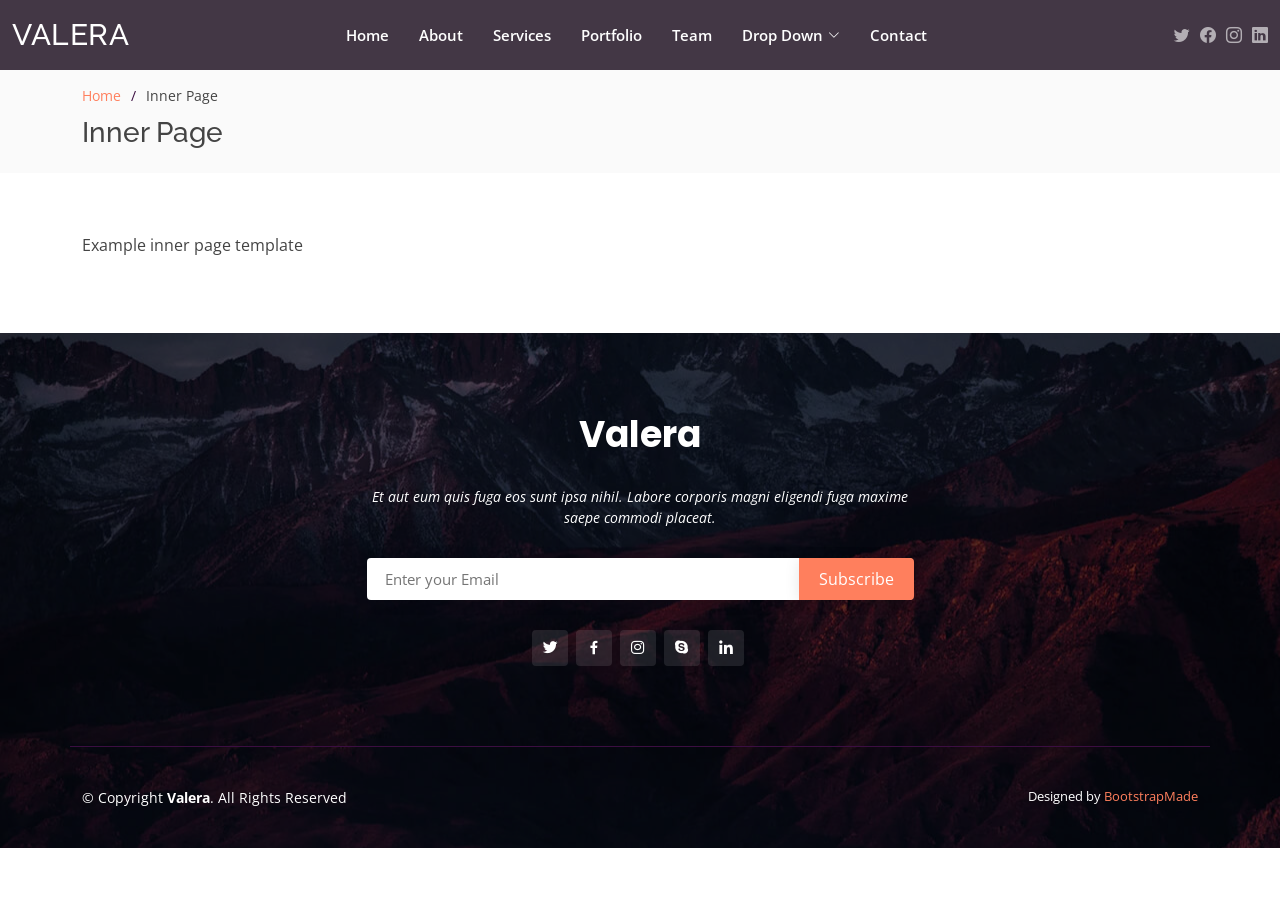
<file: inner-page.html>
<!DOCTYPE html>
<html lang="en">

<head>
  <meta charset="utf-8">
  <meta content="width=device-width, initial-scale=1.0" name="viewport">

  <title>Inner Page - Valera Bootstrap Template</title>
  <meta content="" name="description">
  <meta content="" name="keywords">

  <!-- Favicons -->
  <link href="assets/img/favicon.png" rel="icon">
  <link href="assets/img/apple-touch-icon.png" rel="apple-touch-icon">

  <!-- Google Fonts -->
  <link href="https://fonts.googleapis.com/css?family=Open+Sans:300,300i,400,400i,600,600i,700,700i|Raleway:300,300i,400,400i,500,500i,600,600i,700,700i|Poppins:300,300i,400,400i,500,500i,600,600i,700,700i" rel="stylesheet">

  <!-- Vendor CSS Files -->
  <link href="assets/vendor/bootstrap/css/bootstrap.min.css" rel="stylesheet">
  <link href="assets/vendor/bootstrap-icons/bootstrap-icons.css" rel="stylesheet">
  <link href="assets/vendor/boxicons/css/boxicons.min.css" rel="stylesheet">
  <link href="assets/vendor/glightbox/css/glightbox.min.css" rel="stylesheet">
  <link href="assets/vendor/remixicon/remixicon.css" rel="stylesheet">
  <link href="assets/vendor/swiper/swiper-bundle.min.css" rel="stylesheet">

  <!-- Template Main CSS File -->
  <link href="assets/css/style.css" rel="stylesheet">

  <!-- =======================================================
  * Template Name: Valera - v4.10.0
  * Template URL: https://bootstrapmade.com/valera-free-bootstrap-theme/
  * Author: BootstrapMade.com
  * License: https://bootstrapmade.com/license/
  ======================================================== -->
</head>

<body>

  <!-- ======= Header ======= -->
  <header id="header" class="d-flex align-items-center header-inner-pages">
    <div class="container-fluid d-flex align-items-center justify-content-lg-between">

      <h1 class="logo me-auto me-lg-0"><a href="index.html">Valera</a></h1>
      <!-- Uncomment below if you prefer to use an image logo -->
      <!-- <a href="index.html" class="logo me-auto me-lg-0"><img src="assets/img/logo.png" alt="" class="img-fluid"></a>-->

      <nav id="navbar" class="navbar order-last order-lg-0">
        <ul>
          <li><a class="nav-link scrollto " href="#hero">Home</a></li>
          <li><a class="nav-link scrollto" href="#about">About</a></li>
          <li><a class="nav-link scrollto" href="#services">Services</a></li>
          <li><a class="nav-link scrollto " href="#portfolio">Portfolio</a></li>
          <li><a class="nav-link scrollto" href="#team">Team</a></li>
          <li class="dropdown"><a href="#"><span>Drop Down</span> <i class="bi bi-chevron-down"></i></a>
            <ul>
              <li><a href="#">Drop Down 1</a></li>
              <li class="dropdown"><a href="#"><span>Deep Drop Down</span> <i class="bi bi-chevron-right"></i></a>
                <ul>
                  <li><a href="#">Deep Drop Down 1</a></li>
                  <li><a href="#">Deep Drop Down 2</a></li>
                  <li><a href="#">Deep Drop Down 3</a></li>
                  <li><a href="#">Deep Drop Down 4</a></li>
                  <li><a href="#">Deep Drop Down 5</a></li>
                </ul>
              </li>
              <li><a href="#">Drop Down 2</a></li>
              <li><a href="#">Drop Down 3</a></li>
              <li><a href="#">Drop Down 4</a></li>
            </ul>
          </li>
          <li><a class="nav-link scrollto" href="#contact">Contact</a></li>
        </ul>
        <i class="bi bi-list mobile-nav-toggle"></i>
      </nav><!-- .navbar -->

      <div class="header-social-links d-flex align-items-center">
        <a href="#" class="twitter"><i class="bi bi-twitter"></i></a>
        <a href="#" class="facebook"><i class="bi bi-facebook"></i></a>
        <a href="#" class="instagram"><i class="bi bi-instagram"></i></a>
        <a href="#" class="linkedin"><i class="bi bi-linkedin"></i></i></a>
      </div>

    </div>
  </header><!-- End Header -->

  <main id="main">

    <!-- ======= Breadcrumbs ======= -->
    <section id="breadcrumbs" class="breadcrumbs">
      <div class="container">

        <ol>
          <li><a href="index.html">Home</a></li>
          <li>Inner Page</li>
        </ol>
        <h2>Inner Page</h2>

      </div>
    </section><!-- End Breadcrumbs -->

    <section class="inner-page">
      <div class="container">
        <p>
          Example inner page template
        </p>
      </div>
    </section>

  </main><!-- End #main -->

  <!-- ======= Footer ======= -->
  <footer id="footer">

    <div class="footer-top">

      <div class="container">

        <div class="row  justify-content-center">
          <div class="col-lg-6">
            <h3>Valera</h3>
            <p>Et aut eum quis fuga eos sunt ipsa nihil. Labore corporis magni eligendi fuga maxime saepe commodi placeat.</p>
          </div>
        </div>

        <div class="row footer-newsletter justify-content-center">
          <div class="col-lg-6">
            <form action="" method="post">
              <input type="email" name="email" placeholder="Enter your Email"><input type="submit" value="Subscribe">
            </form>
          </div>
        </div>

        <div class="social-links">
          <a href="#" class="twitter"><i class="bx bxl-twitter"></i></a>
          <a href="#" class="facebook"><i class="bx bxl-facebook"></i></a>
          <a href="#" class="instagram"><i class="bx bxl-instagram"></i></a>
          <a href="#" class="google-plus"><i class="bx bxl-skype"></i></a>
          <a href="#" class="linkedin"><i class="bx bxl-linkedin"></i></a>
        </div>

      </div>
    </div>

    <div class="container footer-bottom clearfix">
      <div class="copyright">
        &copy; Copyright <strong><span>Valera</span></strong>. All Rights Reserved
      </div>
      <div class="credits">
        <!-- All the links in the footer should remain intact. -->
        <!-- You can delete the links only if you purchased the pro version. -->
        <!-- Licensing information: https://bootstrapmade.com/license/ -->
        <!-- Purchase the pro version with working PHP/AJAX contact form: https://bootstrapmade.com/valera-free-bootstrap-theme/ -->
        Designed by <a href="https://bootstrapmade.com/">BootstrapMade</a>
      </div>
    </div>
  </footer><!-- End Footer -->

  <div id="preloader"></div>
  <a href="#" class="back-to-top d-flex align-items-center justify-content-center"><i class="bi bi-arrow-up-short"></i></a>

  <!-- Vendor JS Files -->
  <script src="assets/vendor/purecounter/purecounter_vanilla.js"></script>
  <script src="assets/vendor/bootstrap/js/bootstrap.bundle.min.js"></script>
  <script src="assets/vendor/glightbox/js/glightbox.min.js"></script>
  <script src="assets/vendor/isotope-layout/isotope.pkgd.min.js"></script>
  <script src="assets/vendor/swiper/swiper-bundle.min.js"></script>
  <script src="assets/vendor/php-email-form/validate.js"></script>

  <!-- Template Main JS File -->
  <script src="assets/js/main.js"></script>

</body>

</html>
</file>
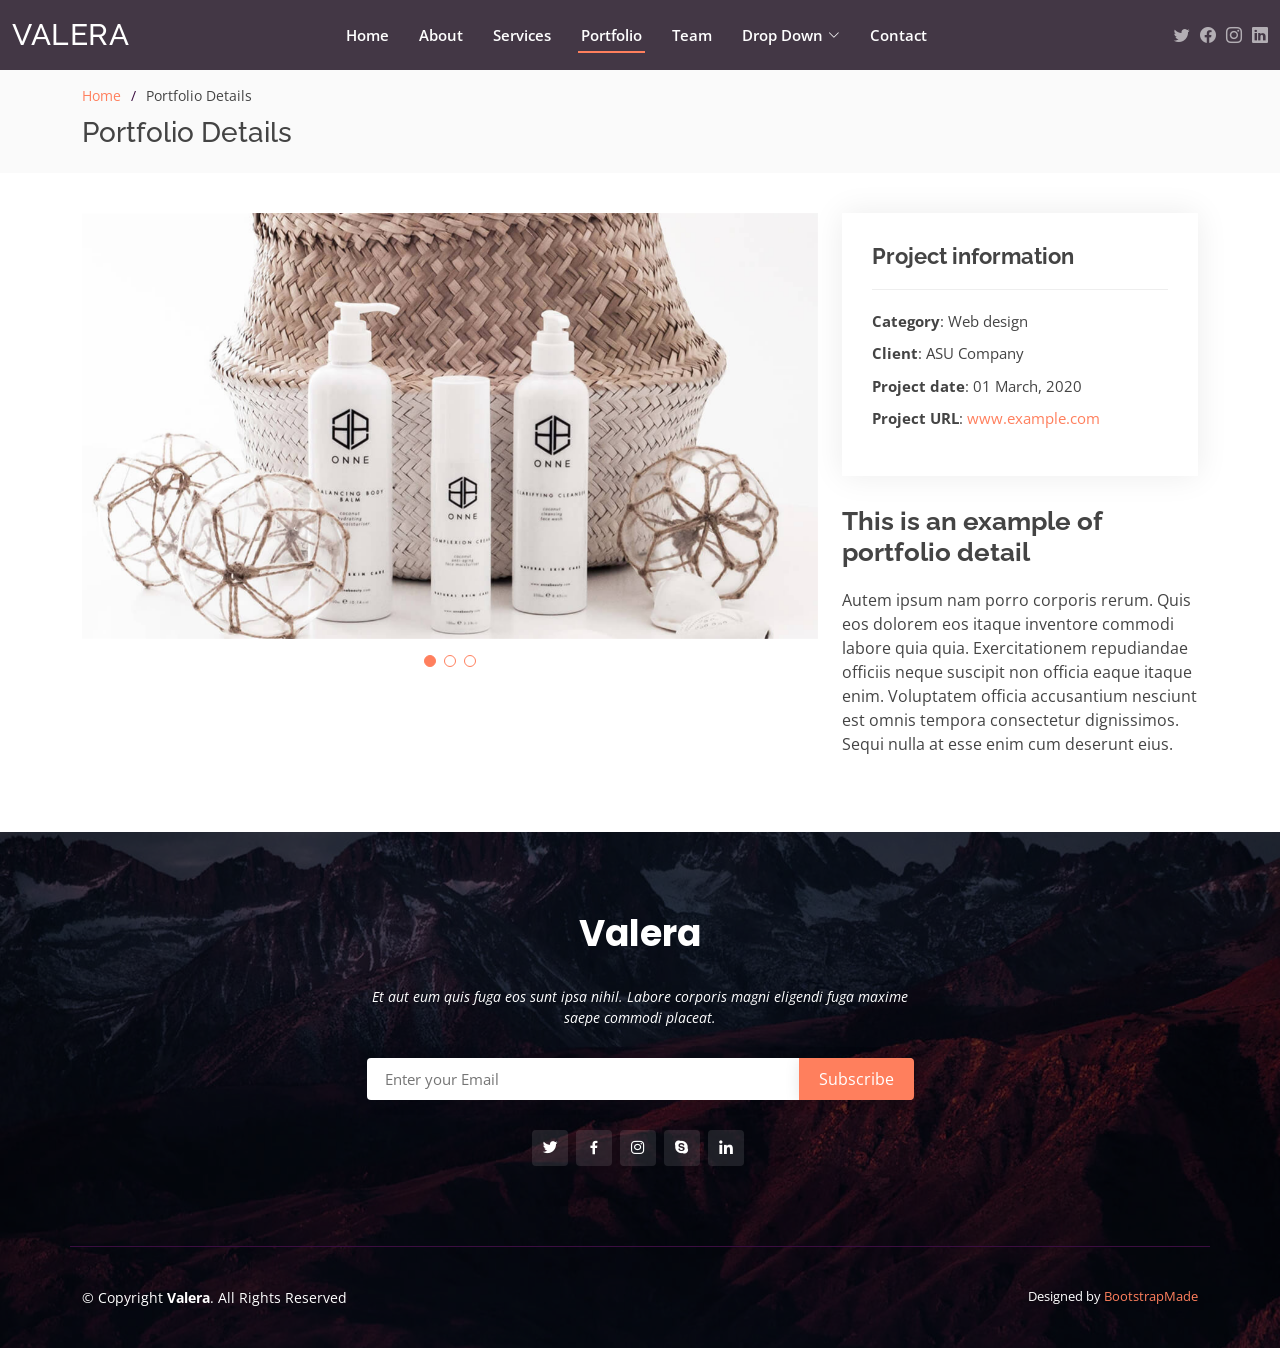
<file: portfolio-details.html>
<!DOCTYPE html>
<html lang="en">

<head>
  <meta charset="utf-8">
  <meta content="width=device-width, initial-scale=1.0" name="viewport">

  <title>Portfolio Details - Valera Bootstrap Template</title>
  <meta content="" name="description">
  <meta content="" name="keywords">

  <!-- Favicons -->
  <link href="assets/img/favicon.png" rel="icon">
  <link href="assets/img/apple-touch-icon.png" rel="apple-touch-icon">

  <!-- Google Fonts -->
  <link href="https://fonts.googleapis.com/css?family=Open+Sans:300,300i,400,400i,600,600i,700,700i|Raleway:300,300i,400,400i,500,500i,600,600i,700,700i|Poppins:300,300i,400,400i,500,500i,600,600i,700,700i" rel="stylesheet">

  <!-- Vendor CSS Files -->
  <link href="assets/vendor/bootstrap/css/bootstrap.min.css" rel="stylesheet">
  <link href="assets/vendor/bootstrap-icons/bootstrap-icons.css" rel="stylesheet">
  <link href="assets/vendor/boxicons/css/boxicons.min.css" rel="stylesheet">
  <link href="assets/vendor/glightbox/css/glightbox.min.css" rel="stylesheet">
  <link href="assets/vendor/remixicon/remixicon.css" rel="stylesheet">
  <link href="assets/vendor/swiper/swiper-bundle.min.css" rel="stylesheet">

  <!-- Template Main CSS File -->
  <link href="assets/css/style.css" rel="stylesheet">

  <!-- =======================================================
  * Template Name: Valera - v4.10.0
  * Template URL: https://bootstrapmade.com/valera-free-bootstrap-theme/
  * Author: BootstrapMade.com
  * License: https://bootstrapmade.com/license/
  ======================================================== -->
</head>

<body>

  <!-- ======= Header ======= -->
  <header id="header" class="d-flex align-items-center header-inner-pages">
    <div class="container-fluid d-flex align-items-center justify-content-lg-between">

      <h1 class="logo me-auto me-lg-0"><a href="index.html">Valera</a></h1>
      <!-- Uncomment below if you prefer to use an image logo -->
      <!-- <a href="index.html" class="logo me-auto me-lg-0"><img src="assets/img/logo.png" alt="" class="img-fluid"></a>-->

      <nav id="navbar" class="navbar order-last order-lg-0">
        <ul>
          <li><a class="nav-link scrollto " href="#hero">Home</a></li>
          <li><a class="nav-link scrollto" href="#about">About</a></li>
          <li><a class="nav-link scrollto" href="#services">Services</a></li>
          <li><a class="nav-link scrollto active" href="#portfolio">Portfolio</a></li>
          <li><a class="nav-link scrollto" href="#team">Team</a></li>
          <li class="dropdown"><a href="#"><span>Drop Down</span> <i class="bi bi-chevron-down"></i></a>
            <ul>
              <li><a href="#">Drop Down 1</a></li>
              <li class="dropdown"><a href="#"><span>Deep Drop Down</span> <i class="bi bi-chevron-right"></i></a>
                <ul>
                  <li><a href="#">Deep Drop Down 1</a></li>
                  <li><a href="#">Deep Drop Down 2</a></li>
                  <li><a href="#">Deep Drop Down 3</a></li>
                  <li><a href="#">Deep Drop Down 4</a></li>
                  <li><a href="#">Deep Drop Down 5</a></li>
                </ul>
              </li>
              <li><a href="#">Drop Down 2</a></li>
              <li><a href="#">Drop Down 3</a></li>
              <li><a href="#">Drop Down 4</a></li>
            </ul>
          </li>
          <li><a class="nav-link scrollto" href="#contact">Contact</a></li>
        </ul>
        <i class="bi bi-list mobile-nav-toggle"></i>
      </nav><!-- .navbar -->

      <div class="header-social-links d-flex align-items-center">
        <a href="#" class="twitter"><i class="bi bi-twitter"></i></a>
        <a href="#" class="facebook"><i class="bi bi-facebook"></i></a>
        <a href="#" class="instagram"><i class="bi bi-instagram"></i></a>
        <a href="#" class="linkedin"><i class="bi bi-linkedin"></i></i></a>
      </div>

    </div>
  </header><!-- End Header -->

  <main id="main">

    <!-- ======= Breadcrumbs ======= -->
    <section id="breadcrumbs" class="breadcrumbs">
      <div class="container">

        <ol>
          <li><a href="index.html">Home</a></li>
          <li>Portfolio Details</li>
        </ol>
        <h2>Portfolio Details</h2>

      </div>
    </section><!-- End Breadcrumbs -->

    <!-- ======= Portfolio Details Section ======= -->
    <section id="portfolio-details" class="portfolio-details">
      <div class="container">

        <div class="row gy-4">

          <div class="col-lg-8">
            <div class="portfolio-details-slider swiper">
              <div class="swiper-wrapper align-items-center">

                <div class="swiper-slide">
                  <img src="assets/img/portfolio/portfolio-details-1.jpg" alt="">
                </div>

                <div class="swiper-slide">
                  <img src="assets/img/portfolio/portfolio-details-2.jpg" alt="">
                </div>

                <div class="swiper-slide">
                  <img src="assets/img/portfolio/portfolio-details-3.jpg" alt="">
                </div>

              </div>
              <div class="swiper-pagination"></div>
            </div>
          </div>

          <div class="col-lg-4">
            <div class="portfolio-info">
              <h3>Project information</h3>
              <ul>
                <li><strong>Category</strong>: Web design</li>
                <li><strong>Client</strong>: ASU Company</li>
                <li><strong>Project date</strong>: 01 March, 2020</li>
                <li><strong>Project URL</strong>: <a href="#">www.example.com</a></li>
              </ul>
            </div>
            <div class="portfolio-description">
              <h2>This is an example of portfolio detail</h2>
              <p>
                Autem ipsum nam porro corporis rerum. Quis eos dolorem eos itaque inventore commodi labore quia quia. Exercitationem repudiandae officiis neque suscipit non officia eaque itaque enim. Voluptatem officia accusantium nesciunt est omnis tempora consectetur dignissimos. Sequi nulla at esse enim cum deserunt eius.
              </p>
            </div>
          </div>

        </div>

      </div>
    </section><!-- End Portfolio Details Section -->

  </main><!-- End #main -->

  <!-- ======= Footer ======= -->
  <footer id="footer">

    <div class="footer-top">

      <div class="container">

        <div class="row  justify-content-center">
          <div class="col-lg-6">
            <h3>Valera</h3>
            <p>Et aut eum quis fuga eos sunt ipsa nihil. Labore corporis magni eligendi fuga maxime saepe commodi placeat.</p>
          </div>
        </div>

        <div class="row footer-newsletter justify-content-center">
          <div class="col-lg-6">
            <form action="" method="post">
              <input type="email" name="email" placeholder="Enter your Email"><input type="submit" value="Subscribe">
            </form>
          </div>
        </div>

        <div class="social-links">
          <a href="#" class="twitter"><i class="bx bxl-twitter"></i></a>
          <a href="#" class="facebook"><i class="bx bxl-facebook"></i></a>
          <a href="#" class="instagram"><i class="bx bxl-instagram"></i></a>
          <a href="#" class="google-plus"><i class="bx bxl-skype"></i></a>
          <a href="#" class="linkedin"><i class="bx bxl-linkedin"></i></a>
        </div>

      </div>
    </div>

    <div class="container footer-bottom clearfix">
      <div class="copyright">
        &copy; Copyright <strong><span>Valera</span></strong>. All Rights Reserved
      </div>
      <div class="credits">
        <!-- All the links in the footer should remain intact. -->
        <!-- You can delete the links only if you purchased the pro version. -->
        <!-- Licensing information: https://bootstrapmade.com/license/ -->
        <!-- Purchase the pro version with working PHP/AJAX contact form: https://bootstrapmade.com/valera-free-bootstrap-theme/ -->
        Designed by <a href="https://bootstrapmade.com/">BootstrapMade</a>
      </div>
    </div>
  </footer><!-- End Footer -->

  <div id="preloader"></div>
  <a href="#" class="back-to-top d-flex align-items-center justify-content-center"><i class="bi bi-arrow-up-short"></i></a>

  <!-- Vendor JS Files -->
  <script src="assets/vendor/purecounter/purecounter_vanilla.js"></script>
  <script src="assets/vendor/bootstrap/js/bootstrap.bundle.min.js"></script>
  <script src="assets/vendor/glightbox/js/glightbox.min.js"></script>
  <script src="assets/vendor/isotope-layout/isotope.pkgd.min.js"></script>
  <script src="assets/vendor/swiper/swiper-bundle.min.js"></script>
  <script src="assets/vendor/php-email-form/validate.js"></script>

  <!-- Template Main JS File -->
  <script src="assets/js/main.js"></script>

</body>

</html>
</file>
<file: assets/css/style.css>
/**
* Template Name: Valera - v4.10.0
* Template URL: https://bootstrapmade.com/valera-free-bootstrap-theme/
* Author: BootstrapMade.com
* License: https://bootstrapmade.com/license/
*/

/*--------------------------------------------------------------
# General
--------------------------------------------------------------*/
body {
  font-family: "Open Sans", sans-serif;
  color: #444444;
}

a {
  color: #ff7f5d;
  text-decoration: none;
}

a:hover {
  color: #ffa790;
  text-decoration: none;
}

h1,
h2,
h3,
h4,
h5,
h6 {
  font-family: "Raleway", sans-serif;
}

/*--------------------------------------------------------------
# Preloader
--------------------------------------------------------------*/
#preloader {
  position: fixed;
  top: 0;
  left: 0;
  right: 0;
  bottom: 0;
  z-index: 9999;
  overflow: hidden;
  background: #fff;
}

#preloader:before {
  content: "";
  position: fixed;
  top: calc(50% - 30px);
  left: calc(50% - 30px);
  border: 6px solid #ff7f5d;
  border-top-color: white;
  border-radius: 50%;
  width: 60px;
  height: 60px;
  -webkit-animation: animate-preloader 1s linear infinite;
  animation: animate-preloader 1s linear infinite;
}

@-webkit-keyframes animate-preloader {
  0% {
    transform: rotate(0deg);
  }

  100% {
    transform: rotate(360deg);
  }
}

@keyframes animate-preloader {
  0% {
    transform: rotate(0deg);
  }

  100% {
    transform: rotate(360deg);
  }
}

/*--------------------------------------------------------------
# Back to top button
--------------------------------------------------------------*/
.back-to-top {
  position: fixed;
  visibility: hidden;
  opacity: 0;
  right: 15px;
  bottom: 15px;
  z-index: 996;
  background: #ff7f5d;
  width: 40px;
  height: 40px;
  border-radius: 4px;
  transition: all 0.4s;
}

.back-to-top i {
  font-size: 28px;
  color: #fff;
  line-height: 0;
}

.back-to-top:hover {
  background: #ff9f86;
  color: #fff;
}

.back-to-top.active {
  visibility: visible;
  opacity: 1;
}

/*--------------------------------------------------------------
# Header
--------------------------------------------------------------*/
#header {
  background: rgba(21, 5, 23, 0.25);
  transition: all 0.5s;
  z-index: 997;
  position: relative;
  height: 70px;
}

@media (max-width: 992px) {
  #header {
    height: 60px;
  }
}

#header.fixed-top,
#header.header-inner-pages {
  background: rgba(21, 5, 23, 0.8);
}

#header.fixed-top {
  position: fixed;
}

#header .logo {
  font-size: 30px;
  margin: 0;
  padding: 0;
  line-height: 1;
  font-weight: 500;
  letter-spacing: 0.5px;
  text-transform: uppercase;
}

#header .logo a {
  color: #fff;
}

#header .logo img {
  max-height: 40px;
}

.scrolled-offset {
  margin-top: 70px;
}

@media (max-width: 991px) {
  .scrolled-offset {
    margin-top: 60px;
  }
}

/*--------------------------------------------------------------
# Header Social Links
--------------------------------------------------------------*/
.header-social-links {
  padding-left: 20px;
}

.header-social-links a {
  color: rgba(255, 255, 255, 0.6);
  margin-left: 10px;
  display: inline-flex;
  align-items: center;
  justify-content: center;
  transition: 0.3s;
}

.header-social-links a i {
  line-height: 0;
}

.header-social-links a:hover {
  color: #fff;
}

@media (max-width: 768px) {
  .header-social-links {
    padding: 0 15px 0 0;
  }
}

/*--------------------------------------------------------------
# Navigation Menu
--------------------------------------------------------------*/
/**
* Desktop Navigation 
*/
.navbar {
  padding: 0;
}

.navbar ul {
  margin: 0;
  padding: 0;
  display: flex;
  list-style: none;
  align-items: center;
}

.navbar li {
  position: relative;
}

.navbar>ul>li {
  white-space: nowrap;
  padding: 10px 12px;
}

.navbar a,
.navbar a:focus {
  display: flex;
  align-items: center;
  justify-content: space-between;
  padding: 0 3px;
  font-size: 15px;
  font-weight: 600;
  white-space: nowrap;
  transition: 0.3s;
  color: white;
  position: relative;
}

.navbar a i,
.navbar a:focus i {
  font-size: 12px;
  line-height: 0;
  margin-left: 5px;
}

.navbar>ul>li>a:before {
  content: "";
  position: absolute;
  width: 100%;
  height: 2px;
  bottom: -7px;
  left: 0;
  background-color: #ff7f5d;
  visibility: hidden;
  width: 0px;
  transition: all 0.3s ease-in-out 0s;
}

.navbar a:hover:before,
.navbar li:hover>a:before,
.navbar .active:before {
  visibility: visible;
  width: 100%;
}

.navbar a:hover,
.navbar .active,
.navbar .active:focus,
.navbar li:hover>a {
  color: #fff;
}

.navbar .dropdown ul {
  display: block;
  position: absolute;
  left: 12px;
  top: calc(100% + 30px);
  margin: 0;
  padding: 10px 0;
  z-index: 99;
  opacity: 0;
  visibility: hidden;
  background: #fff;
  box-shadow: 0px 0px 30px rgba(127, 137, 161, 0.25);
  transition: 0.3s;
}

.navbar .dropdown ul li {
  min-width: 200px;
}

.navbar .dropdown ul a {
  padding: 10px 20px;
  font-size: 14px;
  text-transform: none;
  font-weight: 500;
  color: #150517;
}

.navbar .dropdown ul a i {
  font-size: 12px;
}

.navbar .dropdown ul a:hover,
.navbar .dropdown ul .active:hover,
.navbar .dropdown ul li:hover>a {
  color: #ff7f5d;
}

.navbar .dropdown:hover>ul {
  opacity: 1;
  top: 100%;
  visibility: visible;
}

.navbar .dropdown .dropdown ul {
  top: 0;
  left: calc(100% - 30px);
  visibility: hidden;
}

.navbar .dropdown .dropdown:hover>ul {
  opacity: 1;
  top: 0;
  left: 100%;
  visibility: visible;
}

@media (max-width: 1366px) {
  .navbar .dropdown .dropdown ul {
    left: -90%;
  }

  .navbar .dropdown .dropdown:hover>ul {
    left: -100%;
  }
}

/**
* Mobile Navigation 
*/
.mobile-nav-toggle {
  color: #fff;
  font-size: 28px;
  cursor: pointer;
  display: none;
  line-height: 0;
  transition: 0.5s;
}

@media (max-width: 991px) {
  .mobile-nav-toggle {
    display: block;
  }

  .navbar ul {
    display: none;
  }
}

.navbar-mobile {
  position: fixed;
  overflow: hidden;
  top: 0;
  right: 0;
  left: 0;
  bottom: 0;
  background: rgba(0, 0, 0, 0.9);
  transition: 0.3s;
  z-index: 999;
}

.navbar-mobile .mobile-nav-toggle {
  position: absolute;
  top: 15px;
  right: 15px;
}

.navbar-mobile ul {
  display: block;
  position: absolute;
  top: 55px;
  right: 15px;
  bottom: 15px;
  left: 15px;
  padding: 10px 0;
  background-color: #fff;
  overflow-y: auto;
  transition: 0.3s;
}

.navbar-mobile a,
.navbar-mobile a:focus {
  padding: 10px 20px;
  font-size: 15px;
  color: #150517;
}

.navbar-mobile>ul>li {
  padding: 0;
}

.navbar-mobile a:hover:before,
.navbar-mobile li:hover>a:before,
.navbar-mobile .active:before {
  visibility: hidden;
}

.navbar-mobile a:hover,
.navbar-mobile .active,
.navbar-mobile li:hover>a {
  color: #ff7f5d;
}

.navbar-mobile .getstarted,
.navbar-mobile .getstarted:focus {
  margin: 15px;
}

.navbar-mobile .dropdown ul {
  position: static;
  display: none;
  margin: 10px 20px;
  padding: 10px 0;
  z-index: 99;
  opacity: 1;
  visibility: visible;
  background: #fff;
  box-shadow: 0px 0px 30px rgba(127, 137, 161, 0.25);
}

.navbar-mobile .dropdown ul li {
  min-width: 200px;
}

.navbar-mobile .dropdown ul a {
  padding: 10px 20px;
}

.navbar-mobile .dropdown ul a i {
  font-size: 12px;
}

.navbar-mobile .dropdown ul a:hover,
.navbar-mobile .dropdown ul .active:hover,
.navbar-mobile .dropdown ul li:hover>a {
  color: #ff7f5d;
}

.navbar-mobile .dropdown>.dropdown-active {
  display: block;
}

/*--------------------------------------------------------------
# Hero Section
--------------------------------------------------------------*/
#hero {
  width: 100%;
  height: 100vh;
  background: url("../img/hero-bg.jpg") top center;
  background-size: cover;
  position: relative;
  margin-bottom: -70px;
}

@media (max-width: 992px) {
  #hero {
    margin-bottom: -60px;
  }
}

#hero:before {
  content: "";
  /*background: rgba(21, 5, 23, 0.5) linear-gradient(rgba(26, 0, 33, 0.5) 0%, rgba(26, 0, 33, 0.5) 5%, rgba(38, 6, 51, 0.5) 40%, rgba(147, 47, 69, 0.7) 76%, rgba(236, 97, 93, 0.7) 94%, rgba(236, 97, 93, 0.5) 100%) repeat scroll 0% 0%; */
  background: rgba(5, 8, 23, 0.5) linear-gradient(rgba(3, 0, 33, 0.5) 0%, rgba(12, 0, 33, 0.5) 5%, rgba(31, 6, 51, 0.5) 40%, rgba(147, 47, 69, 0.7) 76%, rgba(236, 97, 93, 0.7) 94%, rgba(236, 97, 93, 0.5) 100%) repeat scroll 0% 0%;
  position: absolute;
  bottom: 0;
  top: 0;
  left: 0;
  right: 0;
}

#hero .hero-container {
  position: absolute;
  bottom: 0;
  top: 0;
  left: 15px;
  right: 15px;
  display: flex;
  justify-content: center;
  align-items: center;
  flex-direction: column;
  text-align: center;
}

#hero h1 {
  margin: 0;
  font-size: 64px;
  font-weight: 700;
  line-height: 56px;
  text-transform: uppercase;
  color: #fff;
}

#hero h2 {
  color: #eee;
  margin: 15px 0 0 0;
  font-size: 24px;
}

#hero .btn-get-started {
  font-family: "Raleway", sans-serif;
  font-weight: 500;
  font-size: 16px;
  letter-spacing: 1px;
  display: inline-block;
  padding: 10px 40px;
  border-radius: 4px;
  transition: 0.5s;
  margin-top: 30px;
  border: 2px solid #fff;
  color: #fff;
}

#hero .btn-get-started:hover {
  background: #ff7f5d;
  border: 2px solid #ff7f5d;
}

@media (min-width: 1024px) {
  #hero {
    background-attachment: fixed;
  }
}

@media (max-width: 768px) {
  #hero h1 {
    font-size: 30px;
    line-height: 36px;
  }

  #hero h2 {
    font-size: 18px;
    line-height: 24px;
  }
}

/*--------------------------------------------------------------
# Sections General
--------------------------------------------------------------*/
section {
  padding: 60px 0;
  overflow: hidden;
}

.section-bg {
  background-color: #fafafa;
}

.section-title {
  text-align: center;
  padding-bottom: 30px;
}

.section-title h2 {
  font-size: 32px;
  font-weight: 700;
  margin-bottom: 20px;
  padding-bottom: 20px;
  position: relative;
}

.section-title h2::after {
  content: "";
  position: absolute;
  display: block;
  width: 50px;
  height: 3px;
  background: #ff7f5d;
  bottom: 0;
  left: calc(50% - 25px);
}

.section-title p {
  margin-bottom: 0;
  color: #919191;
  font-size: 14px;
}

/*--------------------------------------------------------------
# About
--------------------------------------------------------------*/
.about .content h3 {
  font-weight: 600;
  font-size: 26px;
}

.about .content ul {
  list-style: none;
  padding: 0;
}

.about .content ul li {
  padding-left: 28px;
  position: relative;
}

.about .content ul li+li {
  margin-top: 10px;
}

.about .content ul i {
  position: absolute;
  left: 0;
  top: 2px;
  font-size: 20px;
  color: #ff7f5d;
  line-height: 1;
}

.about .content p:last-child {
  margin-bottom: 0;
}

.about .content .btn-learn-more {
  font-family: "Raleway", sans-serif;
  font-weight: 600;
  font-size: 14px;
  letter-spacing: 1px;
  display: inline-block;
  padding: 12px 32px;
  border-radius: 5px;
  transition: 0.3s;
  line-height: 1;
  color: #ff7f5d;
  -webkit-animation-delay: 0.8s;
  animation-delay: 0.8s;
  margin-top: 6px;
  border: 2px solid #ff7f5d;
}

.about .content .btn-learn-more:hover {
  background: #ff7f5d;
  color: #fff;
  text-decoration: none;
}

/*--------------------------------------------------------------
# Counts
--------------------------------------------------------------*/
.counts {
  padding: 0;
}

.counts .counters span {
  font-size: 48px;
  display: block;
  color: #ff7f5d;
}

.counts .counters p {
  padding: 0;
  margin: 0 0 20px 0;
  font-family: "Raleway", sans-serif;
  font-size: 14px;
}

/*--------------------------------------------------------------
# Our Values
--------------------------------------------------------------*/
.our-values .card {
  border: 0;
  padding: 160px 20px 20px 20px;
  position: relative;
  width: 100%;
  background-size: cover;
  background-repeat: no-repeat;
  background-position: center center;
}

.our-values .card-body {
  z-index: 10;
  background: rgba(255, 255, 255, 0.9);
  padding: 15px 30px;
  box-shadow: 0px 2px 15px rgba(0, 0, 0, 0.1);
  transition: 0.3s;
  transition: ease-in-out 0.4s;
  border-radius: 5px;
}

.our-values .card-title {
  font-weight: 700;
  text-align: center;
  margin-bottom: 15px;
}

.our-values .card-title a {
  color: #150517;
}

.our-values .card-text {
  color: #5e5e5e;
}

.our-values .read-more a {
  color: #777777;
  text-transform: uppercase;
  font-weight: 600;
  font-size: 12px;
  transition: 0.4s;
}

.our-values .read-more a:hover {
  text-decoration: underline;
}

.our-values .card:hover .card-body {
  background: #ff7f5d;
}

.our-values .card:hover .read-more a,
.our-values .card:hover .card-title,
.our-values .card:hover .card-title a,
.our-values .card:hover .card-text {
  color: #fff;
}

/*--------------------------------------------------------------
# Clients
--------------------------------------------------------------*/
.clients {
  padding: 15px 0;
  text-align: center;
}

.clients img {
  max-width: 45%;
  transition: all 0.4s ease-in-out;
  display: inline-block;
  padding: 15px 0;
  filter: grayscale(100);
}

.clients img:hover {
  filter: none;
  transform: scale(1.15);
}

@media (max-width: 768px) {
  .clients img {
    max-width: 40%;
  }
}

/*--------------------------------------------------------------
# Services
--------------------------------------------------------------*/
.services .icon-box {
  padding: 30px;
  position: relative;
  overflow: hidden;
  border-radius: 10px;
  background: #fff;
  box-shadow: 0 10px 29px 0 rgba(68, 88, 144, 0.1);
  transition: all 0.3s ease-in-out;
  height: 100%;
}

.services .icon-box:hover {
  transform: translateY(-5px);
}

.services .icon {
  position: absolute;
  left: -20px;
  top: calc(50% - 30px);
}

.services .icon i {
  font-size: 64px;
  line-height: 1;
  transition: 0.5s;
}

.services .title {
  margin-left: 40px;
  font-weight: 700;
  margin-bottom: 15px;
  font-size: 18px;
}

.services .title a {
  color: #111;
}

.services .icon-box:hover .title a {
  color: #ff7f5d;
}

.services .description {
  font-size: 14px;
  margin-left: 40px;
  line-height: 24px;
  margin-bottom: 0;
}

/*--------------------------------------------------------------
# Testimonials
--------------------------------------------------------------*/
.testimonials .testimonials-carousel,
.testimonials .testimonials-slider {
  overflow: hidden;
}

.testimonials .testimonial-item {
  box-sizing: content-box;
  min-height: 320px;
}

.testimonials .testimonial-item .testimonial-img {
  width: 90px;
  border-radius: 50%;
  margin: -40px 0 0 40px;
  position: relative;
  z-index: 2;
  border: 6px solid #fff;
}

.testimonials .testimonial-item h3 {
  font-size: 18px;
  font-weight: bold;
  margin: 10px 0 5px 45px;
  color: #111;
}

.testimonials .testimonial-item h4 {
  font-size: 14px;
  color: #999;
  margin: 0 0 0 45px;
}

.testimonials .testimonial-item .quote-icon-left,
.testimonials .testimonial-item .quote-icon-right {
  color: #ffbbaa;
  font-size: 26px;
}

.testimonials .testimonial-item .quote-icon-left {
  display: inline-block;
  left: -5px;
  position: relative;
}

.testimonials .testimonial-item .quote-icon-right {
  display: inline-block;
  right: -5px;
  position: relative;
  top: 10px;
}

.testimonials .testimonial-item p {
  font-style: italic;
  margin: 0 15px 0 15px;
  padding: 20px 20px 60px 20px;
  background: #fff;
  position: relative;
  border-radius: 6px;
  position: relative;
  z-index: 1;
}

.testimonials .swiper-pagination {
  margin-top: 20px;
  position: relative;
}

.testimonials .swiper-pagination .swiper-pagination-bullet {
  width: 12px;
  height: 12px;
  background-color: #fff;
  opacity: 1;
  border: 1px solid #ff7f5d;
}

.testimonials .swiper-pagination .swiper-pagination-bullet-active {
  background-color: #ff7f5d;
}

/*--------------------------------------------------------------
# Cta
--------------------------------------------------------------*/
.cta {
  background: #280a2c;
  background-size: cover;
  padding: 60px 0;
}

.cta h3 {
  color: #fff;
  font-size: 28px;
  font-weight: 700;
}

.cta p {
  color: #fff;
}

.cta .cta-btn {
  font-family: "Raleway", sans-serif;
  font-weight: 500;
  font-size: 14px;
  letter-spacing: 1px;
  display: inline-block;
  padding: 10px 35px;
  border-radius: 4px;
  transition: 0.5s;
  margin-top: 10px;
  border: 2px solid #fff;
  color: #fff;
}

.cta .cta-btn:hover {
  background: #ff7f5d;
  border: 2px solid #ff7f5d;
}

/*--------------------------------------------------------------
# Portfolio
--------------------------------------------------------------*/
.portfolio #portfolio-flters {
  list-style: none;
  margin-bottom: 20px;
}

.portfolio #portfolio-flters li {
  cursor: pointer;
  display: inline-block;
  margin: 0 15px 10px 15px;
  font-size: 16px;
  font-weight: 600;
  line-height: 1;
  text-transform: uppercase;
  color: #444444;
  transition: all 0.3s ease-in-out;
}

.portfolio #portfolio-flters li:hover,
.portfolio #portfolio-flters li.filter-active {
  color: #ff7f5d;
}

.portfolio #portfolio-flters li.filter-active::before,
.portfolio #portfolio-flters li.filter-active::after {
  color: #ff7f5d;
}

.portfolio .portfolio-item {
  margin-bottom: 30px;
}

.portfolio .portfolio-item .portfolio-img {
  overflow: hidden;
}

.portfolio .portfolio-item .portfolio-img img {
  transition: all 0.5s ease-in-out;
}

.portfolio .portfolio-item .portfolio-info {
  opacity: 0;
  position: absolute;
  left: 15px;
  bottom: 0;
  z-index: 3;
  right: 15px;
  transition: all ease-in-out 0.3s;
  background: rgba(0, 0, 0, 0.5);
  padding: 10px 15px;
}

.portfolio .portfolio-item .portfolio-info h4 {
  font-size: 18px;
  color: #fff;
  font-weight: 600;
  color: #fff;
  margin-bottom: 0px;
}

.portfolio .portfolio-item .portfolio-info p {
  color: white;
  font-size: 14px;
  margin-bottom: 0;
}

.portfolio .portfolio-item .portfolio-info .preview-link,
.portfolio .portfolio-item .portfolio-info .details-link {
  position: absolute;
  right: 40px;
  font-size: 24px;
  top: calc(50% - 18px);
  color: #fff;
  transition: 0.3s;
}

.portfolio .portfolio-item .portfolio-info .preview-link:hover,
.portfolio .portfolio-item .portfolio-info .details-link:hover {
  color: #ff7f5d;
}

.portfolio .portfolio-item .portfolio-info .details-link {
  right: 10px;
}

.portfolio .portfolio-item:hover .portfolio-img img {
  transform: scale(1.2);
}

.portfolio .portfolio-item:hover .portfolio-info {
  opacity: 1;
}

/*--------------------------------------------------------------
# Portfolio Details
--------------------------------------------------------------*/
.portfolio-details {
  padding-top: 40px;
}

.portfolio-details .portfolio-details-slider img {
  width: 100%;
}

.portfolio-details .portfolio-details-slider .swiper-pagination {
  margin-top: 20px;
  position: relative;
}

.portfolio-details .portfolio-details-slider .swiper-pagination .swiper-pagination-bullet {
  width: 12px;
  height: 12px;
  background-color: #fff;
  opacity: 1;
  border: 1px solid #ff7f5d;
}

.portfolio-details .portfolio-details-slider .swiper-pagination .swiper-pagination-bullet-active {
  background-color: #ff7f5d;
}

.portfolio-details .portfolio-info {
  padding: 30px;
  box-shadow: 0px 0 30px rgba(21, 5, 23, 0.08);
}

.portfolio-details .portfolio-info h3 {
  font-size: 22px;
  font-weight: 700;
  margin-bottom: 20px;
  padding-bottom: 20px;
  border-bottom: 1px solid #eee;
}

.portfolio-details .portfolio-info ul {
  list-style: none;
  padding: 0;
  font-size: 15px;
}

.portfolio-details .portfolio-info ul li+li {
  margin-top: 10px;
}

.portfolio-details .portfolio-description {
  padding-top: 30px;
}

.portfolio-details .portfolio-description h2 {
  font-size: 26px;
  font-weight: 700;
  margin-bottom: 20px;
}

.portfolio-details .portfolio-description p {
  padding: 0;
}

/*--------------------------------------------------------------
# Team
--------------------------------------------------------------*/
.team .member {
  margin-bottom: 20px;
  overflow: hidden;
  border-radius: 4px;
  background: #fff;
  box-shadow: 0 0 15px rgba(0, 0, 0, 0.05);
}

.team .member .member-img {
  position: relative;
  overflow: hidden;
}

.team .member .social {
  position: absolute;
  left: 0;
  bottom: 30px;
  right: 0;
  opacity: 0;
  transition: ease-in-out 0.3s;
  display: flex;
  justify-content: center;
  align-items: center;
}

.team .member .social a {
  transition: color 0.3s;
  color: #150517;
  margin: 0 3px;
  border-radius: 4px;
  width: 36px;
  height: 36px;
  background: rgba(255, 127, 93, 0.8);
  display: flex;
  justify-content: center;
  align-items: center;
  transition: ease-in-out 0.3s;
  color: #fff;
}

.team .member .social a i {
  line-height: 0;
}

.team .member .social a:hover {
  background: #ff7f5d;
}

.team .member .social i {
  font-size: 18px;
}

.team .member .member-info {
  padding: 25px 15px;
}

.team .member .member-info h4 {
  font-weight: 700;
  margin-bottom: 5px;
  font-size: 18px;
  color: #150517;
}

.team .member .member-info span {
  display: block;
  font-size: 13px;
  font-weight: 400;
  color: #aaaaaa;
}

.team .member .member-info p {
  font-style: italic;
  font-size: 14px;
  line-height: 26px;
  color: #777777;
}

.team .member:hover .social {
  opacity: 1;
  bottom: 15px;
}

/*--------------------------------------------------------------
# Pricing
--------------------------------------------------------------*/
.pricing .box {
  padding: 20px;
  background: #fff;
  text-align: center;
  box-shadow: 0px 0px 4px rgba(0, 0, 0, 0.12);
  border-radius: 5px;
  position: relative;
  overflow: hidden;
}

.pricing h3 {
  font-weight: 400;
  margin: -20px -20px 20px -20px;
  padding: 20px 15px;
  font-size: 16px;
  font-weight: 600;
  color: #777777;
  background: #f8f8f8;
}

.pricing h4 {
  font-size: 36px;
  color: #ff7f5d;
  font-weight: 600;
  font-family: "Poppins", sans-serif;
  margin-bottom: 20px;
}

.pricing h4 sup {
  font-size: 20px;
  top: -15px;
  left: -3px;
}

.pricing h4 span {
  color: #bababa;
  font-size: 16px;
  font-weight: 300;
}

.pricing ul {
  padding: 0;
  list-style: none;
  color: #444444;
  text-align: center;
  line-height: 20px;
  font-size: 14px;
}

.pricing ul li {
  padding-bottom: 16px;
}

.pricing ul i {
  color: #ff7f5d;
  font-size: 18px;
  padding-right: 4px;
}

.pricing ul .na {
  color: #ccc;
  text-decoration: line-through;
}

.pricing .btn-wrap {
  margin: 20px -20px -20px -20px;
  padding: 20px 15px;
  background: #f8f8f8;
  text-align: center;
}

.pricing .btn-buy {
  background: #ff7f5d;
  display: inline-block;
  padding: 8px 35px 9px 35px;
  border-radius: 4px;
  color: #fff;
  transition: none;
  font-size: 14px;
  font-weight: 400;
  font-family: "Raleway", sans-serif;
  font-weight: 600;
  transition: 0.3s;
}

.pricing .btn-buy:hover {
  background: #ff9377;
}

.pricing .featured h3 {
  color: #fff;
  background: #ff7f5d;
}

.pricing .advanced {
  width: 200px;
  position: absolute;
  top: 18px;
  right: -68px;
  transform: rotate(45deg);
  z-index: 1;
  font-size: 14px;
  padding: 1px 0 3px 0;
  background: #ff7f5d;
  color: #fff;
}

/*--------------------------------------------------------------
# Frequently Asked Questions
--------------------------------------------------------------*/
.faq .faq-list {
  padding: 0 100px;
}

.faq .faq-list ul {
  padding: 0;
  list-style: none;
}

.faq .faq-list li+li {
  margin-top: 15px;
}

.faq .faq-list li {
  padding: 20px;
  background: #fff;
  border-radius: 4px;
  position: relative;
}

.faq .faq-list a {
  display: block;
  position: relative;
  font-family: "Poppins", sans-serif;
  font-size: 16px;
  line-height: 24px;
  font-weight: 500;
  padding: 0 30px;
  outline: none;
  cursor: pointer;
}

.faq .faq-list .icon-help {
  font-size: 24px;
  position: absolute;
  right: 0;
  left: 20px;
  color: #ffa790;
}

.faq .faq-list .icon-show,
.faq .faq-list .icon-close {
  font-size: 24px;
  position: absolute;
  right: 0;
  top: 0;
}

.faq .faq-list p {
  margin-bottom: 0;
  padding: 10px 0 0 0;
}

.faq .faq-list .icon-show {
  display: none;
}

.faq .faq-list a.collapsed {
  color: #343a40;
}

.faq .faq-list a.collapsed:hover {
  color: #ff7f5d;
}

.faq .faq-list a.collapsed .icon-show {
  display: inline-block;
}

.faq .faq-list a.collapsed .icon-close {
  display: none;
}

@media (max-width: 1200px) {
  .faq .faq-list {
    padding: 0;
  }
}

/*--------------------------------------------------------------
# Contact
--------------------------------------------------------------*/
.contact .info {
  width: 100%;
  background: #fff;
}

.contact .info i {
  font-size: 20px;
  color: #ff7f5d;
  float: left;
  width: 44px;
  height: 44px;
  background: #fff8f6;
  display: flex;
  justify-content: center;
  align-items: center;
  border-radius: 50px;
  transition: all 0.3s ease-in-out;
}

.contact .info h4 {
  padding: 0 0 0 60px;
  font-size: 22px;
  font-weight: 600;
  margin-bottom: 5px;
  color: #150517;
}

.contact .info p {
  padding: 0 0 0 60px;
  margin-bottom: 0;
  font-size: 14px;
  color: #62176b;
}

.contact .info .email,
.contact .info .phone {
  margin-top: 40px;
}

.contact .info .email:hover i,
.contact .info .address:hover i,
.contact .info .phone:hover i {
  background: #ff7f5d;
  color: #fff;
}

.contact .php-email-form {
  width: 100%;
  background: #fff;
}

.contact .php-email-form .form-group {
  padding-bottom: 8px;
}

.contact .php-email-form .error-message {
  display: none;
  color: #fff;
  background: #ed3c0d;
  text-align: left;
  padding: 15px;
  font-weight: 600;
}

.contact .php-email-form .error-message br+br {
  margin-top: 25px;
}

.contact .php-email-form .sent-message {
  display: none;
  color: #fff;
  background: #18d26e;
  text-align: center;
  padding: 15px;
  font-weight: 600;
}

.contact .php-email-form .loading {
  display: none;
  background: #fff;
  text-align: center;
  padding: 15px;
}

.contact .php-email-form .loading:before {
  content: "";
  display: inline-block;
  border-radius: 50%;
  width: 24px;
  height: 24px;
  margin: 0 10px -6px 0;
  border: 3px solid #18d26e;
  border-top-color: #eee;
  -webkit-animation: animate-loading 1s linear infinite;
  animation: animate-loading 1s linear infinite;
}

.contact .php-email-form input,
.contact .php-email-form textarea {
  border-radius: 4px;
  box-shadow: none;
  font-size: 14px;
}

.contact .php-email-form input:focus,
.contact .php-email-form textarea:focus {
  border-color: #ff7f5d;
}

.contact .php-email-form input {
  height: 44px;
}

.contact .php-email-form textarea {
  padding: 10px 12px;
}

.contact .php-email-form button[type=submit] {
  background: #ff7f5d;
  border: 0;
  padding: 10px 24px;
  color: #fff;
  transition: 0.4s;
  border-radius: 4px;
}

.contact .php-email-form button[type=submit]:hover {
  background: #ff9377;
}

@-webkit-keyframes animate-loading {
  0% {
    transform: rotate(0deg);
  }

  100% {
    transform: rotate(360deg);
  }
}

@keyframes animate-loading {
  0% {
    transform: rotate(0deg);
  }

  100% {
    transform: rotate(360deg);
  }
}

/*--------------------------------------------------------------
# Breadcrumbs
--------------------------------------------------------------*/
.breadcrumbs {
  padding: 15px 0;
  background: #fafafa;
  min-height: 40px;
}

.breadcrumbs h2 {
  font-size: 28px;
  font-weight: 500;
}

.breadcrumbs ol {
  display: flex;
  flex-wrap: wrap;
  list-style: none;
  padding: 0 0 10px 0;
  margin: 0;
  font-size: 14px;
}

.breadcrumbs ol li+li {
  padding-left: 10px;
}

.breadcrumbs ol li+li::before {
  display: inline-block;
  padding-right: 10px;
  color: #3b0e41;
  content: "/";
}

/*--------------------------------------------------------------
# Footer
--------------------------------------------------------------*/
#footer {
  background: url("../img/footer-bg.jpg") center center no-repeat;
  color: #fff;
  font-size: 14px;
  position: relative;
}

#footer::before {
  content: "";
  position: absolute;
  left: 0;
  right: 0;
  top: 0;
  bottom: 0;
  background: rgba(2, 0, 2, 0.6);
  z-index: 1;
}

#footer .footer-top {
  position: relative;
  z-index: 2;
  text-align: center;
  padding: 80px 0;
}

#footer .footer-top h3 {
  font-size: 36px;
  font-weight: 700;
  color: #fff;
  position: relative;
  font-family: "Poppins", sans-serif;
  padding-bottom: 0;
  margin-bottom: 0;
}

#footer .footer-top p {
  font-size: 15;
  font-style: italic;
  margin: 30px 0 0 0;
  padding: 0;
}

#footer .footer-top .footer-newsletter {
  text-align: center;
  font-size: 15px;
  margin-top: 30px;
}

#footer .footer-top .footer-newsletter form {
  background: #fff;
  padding: 6px 10px;
  position: relative;
  border-radius: 4px;
  box-shadow: 0px 2px 15px rgba(0, 0, 0, 0.1);
  text-align: left;
}

#footer .footer-top .footer-newsletter form input[type=email] {
  border: 0;
  padding: 4px 8px;
  width: calc(100% - 100px);
}

#footer .footer-top .footer-newsletter form input[type=submit] {
  position: absolute;
  top: 0;
  right: -1px;
  bottom: 0;
  border: 0;
  background: none;
  font-size: 16px;
  padding: 0 20px;
  background: #ff7f5d;
  color: #fff;
  transition: 0.3s;
  border-radius: 0 4px 4px 0;
  box-shadow: 0px 2px 15px rgba(0, 0, 0, 0.1);
}

#footer .footer-top .footer-newsletter form input[type=submit]:hover {
  background: #ff9377;
}

#footer .footer-top .social-links {
  margin-top: 30px;
}

#footer .footer-top .social-links a {
  font-size: 18px;
  display: inline-block;
  background: rgba(255, 255, 255, 0.1);
  color: #fff;
  line-height: 1;
  padding: 8px 0;
  margin-right: 4px;
  border-radius: 4px;
  text-align: center;
  width: 36px;
  height: 36px;
  transition: 0.3s;
}

#footer .footer-top .social-links a:hover {
  background: #ff7f5d;
  color: #fff;
  text-decoration: none;
}

#footer .footer-bottom {
  border-top: 1px solid #3b0e41;
  z-index: 2;
  position: relative;
  padding-top: 40px;
  padding-bottom: 40px;
}

#footer .copyright {
  float: left;
}

#footer .credits {
  float: right;
  font-size: 13px;
}

@media (max-width: 768px) {

  #footer .copyright,
  #footer .credits {
    float: none;
    text-align: center;
  }

  #footer .credits {
    padding-top: 5px;
  }
}
</file>
